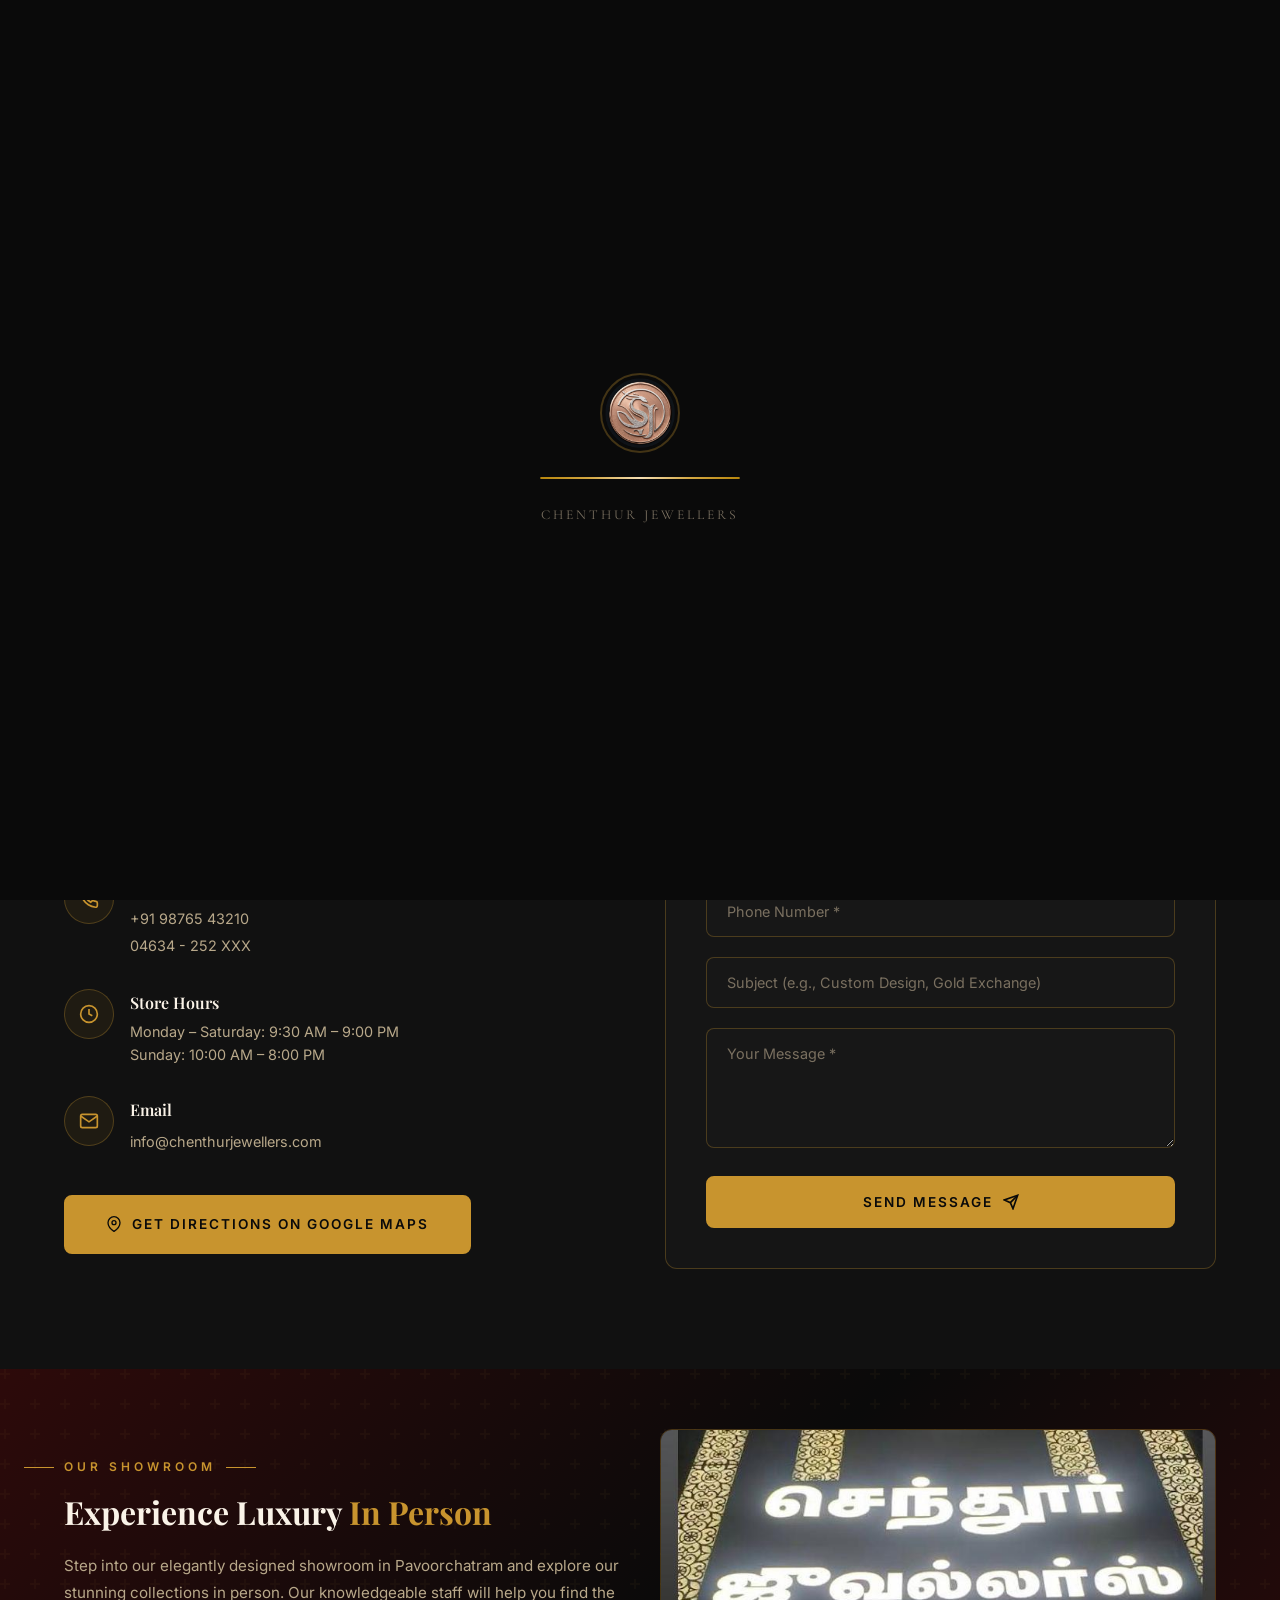
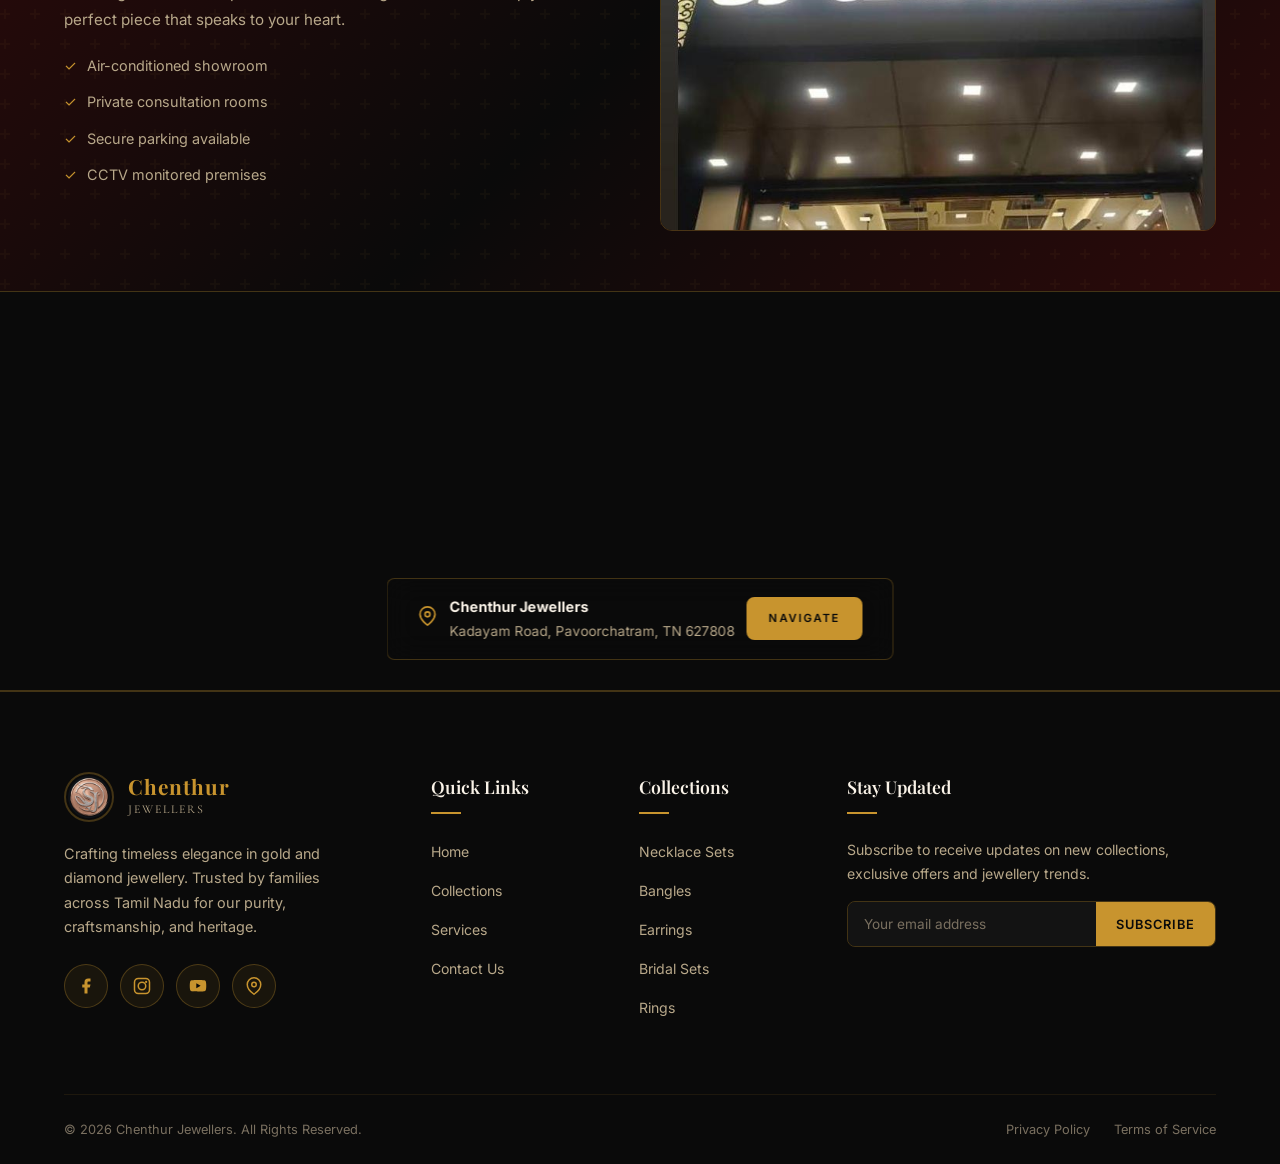
<file: contact.html>
<!DOCTYPE html>
<html lang="en">
<head>
  <meta charset="UTF-8">
  <meta name="viewport" content="width=device-width, initial-scale=1.0">
  <meta name="description" content="Contact Chenthur Jewellers at Kadayam Road, Pavoorchatram, Tamil Nadu 627808. Visit our store, call us, or find us on Google Maps.">
  <title>Contact Us | Chenthur Jewellers</title>
  <link rel="icon" type="image/png" href="images/logo.png">
  <link rel="stylesheet" href="css/style.css">
</head>
<body>

  <!-- ========== LOADING SCREEN ========== -->
  <div class="loader" id="loader">
    <img src="images/logo.png" alt="Chenthur Jewellers" class="loader-logo">
    <div class="loader-bar"><div class="loader-bar-fill"></div></div>
    <p class="loader-text">Chenthur Jewellers</p>
  </div>

  <!-- ========== HEADER ========== -->
  <header class="header" id="header">
    <div class="container">
      <a href="index.html" class="header-logo">
        <img src="images/logo.png" alt="Chenthur Jewellers Logo">
        <div class="header-logo-text">
          <span class="brand-name">Chenthur</span>
          <span class="brand-tagline">Jewellers</span>
        </div>
      </a>
      
      <nav class="nav-menu" id="navMenu">
        <a href="index.html" class="nav-link">Home</a>
        <a href="models.html" class="nav-link">Collections</a>
        <a href="services.html" class="nav-link">Services</a>
        <a href="contact.html" class="nav-link active">Contact</a>
        <a href="contact.html" class="btn btn-primary btn-sm nav-cta">Visit Store</a>
      </nav>
      
      <button class="menu-toggle" id="menuToggle" aria-label="Toggle menu">
        <span></span>
        <span></span>
        <span></span>
      </button>
    </div>
  </header>

  <!-- ========== PAGE HERO ========== -->
  <section class="page-hero">
    <div class="container">
      <div class="breadcrumb">
        <a href="index.html">Home</a>
        <span class="separator">◆</span>
        <span>Contact</span>
      </div>
      <span class="section-label">Get in Touch</span>
      <h1 class="section-title">Contact <span class="text-gold">Us</span></h1>
      <div class="gold-divider"></div>
      <p class="section-subtitle" style="margin: 0 auto;">Visit our showroom or reach out to us. We'd love to help you find the perfect piece for your special moment.</p>
    </div>
  </section>

  <!-- ========== CONTACT SECTION ========== -->
  <section class="contact" style="padding-top: 80px;">
    <div class="container">
      <div class="contact-grid">
        <!-- Contact Information -->
        <div class="contact-info reveal">
          <div>
            <span class="section-label" style="margin-bottom: 8px;">Contact Details</span>
            <h2 class="section-title" style="font-size: 1.8rem; margin-bottom: 8px;">Visit Our <span class="text-gold">Showroom</span></h2>
            <p class="section-subtitle" style="font-size: 1rem; margin-bottom: 30px;">Experience our exquisite collection in person. Our expert staff is here to guide you.</p>
          </div>
          
          <div class="contact-item">
            <div class="contact-item-icon">
              <svg width="20" height="20" viewBox="0 0 24 24" fill="none" stroke="currentColor" stroke-width="2"><path d="M21 10c0 7-9 13-9 13s-9-6-9-13a9 9 0 0118 0z"/><circle cx="12" cy="10" r="3"/></svg>
            </div>
            <div class="contact-item-text">
              <h4>Store Address</h4>
              <p>Chenthur Jewellers<br>Kadayam Road, Pavoorchatram<br>Tamil Nadu 627808</p>
            </div>
          </div>
          
          <div class="contact-item">
            <div class="contact-item-icon">
              <svg width="20" height="20" viewBox="0 0 24 24" fill="none" stroke="currentColor" stroke-width="2"><path d="M22 16.92v3a2 2 0 01-2.18 2 19.79 19.79 0 01-8.63-3.07 19.5 19.5 0 01-6-6 19.79 19.79 0 01-3.07-8.67A2 2 0 014.11 2h3a2 2 0 012 1.72c.127.96.361 1.903.7 2.81a2 2 0 01-.45 2.11L8.09 9.91a16 16 0 006 6l1.27-1.27a2 2 0 012.11-.45c.907.339 1.85.573 2.81.7A2 2 0 0122 16.92z"/></svg>
            </div>
            <div class="contact-item-text">
              <h4>Phone Number</h4>
              <a href="tel:+919876543210">+91 98765 43210</a><br>
              <a href="tel:+914634252XXX">04634 - 252 XXX</a>
            </div>
          </div>
          
          <div class="contact-item">
            <div class="contact-item-icon">
              <svg width="20" height="20" viewBox="0 0 24 24" fill="none" stroke="currentColor" stroke-width="2"><circle cx="12" cy="12" r="10"/><polyline points="12,6 12,12 16,14"/></svg>
            </div>
            <div class="contact-item-text">
              <h4>Store Hours</h4>
              <p>Monday – Saturday: 9:30 AM – 9:00 PM<br>Sunday: 10:00 AM – 8:00 PM</p>
            </div>
          </div>
          
          <div class="contact-item">
            <div class="contact-item-icon">
              <svg width="20" height="20" viewBox="0 0 24 24" fill="none" stroke="currentColor" stroke-width="2"><path d="M4 4h16c1.1 0 2 .9 2 2v12c0 1.1-.9 2-2 2H4c-1.1 0-2-.9-2-2V6c0-1.1.9-2 2-2z"/><polyline points="22,6 12,13 2,6"/></svg>
            </div>
            <div class="contact-item-text">
              <h4>Email</h4>
              <a href="mailto:info@chenthurjewellers.com">info@chenthurjewellers.com</a>
            </div>
          </div>
          
          <a href="https://maps.app.goo.gl/eAmDEsnd3rjT5HMcA?g_st=aw" target="_blank" class="btn btn-primary" style="align-self: flex-start; margin-top: 10px;">
            <svg width="16" height="16" viewBox="0 0 24 24" fill="none" stroke="currentColor" stroke-width="2"><path d="M21 10c0 7-9 13-9 13s-9-6-9-13a9 9 0 0118 0z"/><circle cx="12" cy="10" r="3"/></svg>
            Get Directions on Google Maps
          </a>
        </div>
        
        <!-- Contact Form -->
        <div class="reveal reveal-delay-2">
          <div class="glass-card" style="padding: 40px;">
            <h3 style="font-family: var(--font-display); font-size: 1.4rem; color: var(--text-primary); margin-bottom: 8px;">Send Us a Message</h3>
            <p style="font-size: 0.88rem; color: var(--text-secondary); margin-bottom: 30px;">Have a question about our collections or services? We'll get back to you within 24 hours.</p>
            
            <form class="contact-form" id="contactForm">
              <div class="form-row">
                <div class="form-group">
                  <input type="text" id="firstName" name="firstName" placeholder="First Name *" required>
                </div>
                <div class="form-group">
                  <input type="text" id="lastName" name="lastName" placeholder="Last Name">
                </div>
              </div>
              
              <div class="form-group">
                <input type="email" id="email" name="email" placeholder="Email Address *" required>
              </div>
              
              <div class="form-group">
                <input type="tel" id="phone" name="phone" placeholder="Phone Number *" required>
              </div>
              
              <div class="form-group">
                <input type="text" id="subject" name="subject" placeholder="Subject (e.g., Custom Design, Gold Exchange)">
              </div>
              
              <div class="form-group">
                <textarea id="message" name="message" placeholder="Your Message *" rows="5" required></textarea>
              </div>
              
              <button type="submit" class="btn btn-primary" style="width: 100%; justify-content: center;">
                Send Message
                <svg width="16" height="16" viewBox="0 0 24 24" fill="none" stroke="currentColor" stroke-width="2.5"><path d="M22 2L11 13"/><path d="M22 2l-7 20-4-9-9-4 20-7z"/></svg>
              </button>
            </form>
          </div>
        </div>
      </div>
    </div>
  </section>

  <!-- ========== STORE IMAGE SECTION ========== -->
  <section class="showcase-banner" style="padding: 60px 0;">
    <div class="container">
      <div class="store-image-grid reveal">
        <div>
          <span class="section-label">Our Showroom</span>
          <h2 class="section-title" style="font-size: 2rem;">Experience Luxury <span class="text-gold">In Person</span></h2>
          <p style="font-size: 0.95rem; color: var(--text-secondary); line-height: 1.8; margin: 20px 0;">
            Step into our elegantly designed showroom in Pavoorchatram and explore our stunning collections in person. 
            Our knowledgeable staff will help you find the perfect piece that speaks to your heart.
          </p>
          <ul style="list-style: none; padding: 0; margin: 20px 0;">
            <li style="display: flex; align-items: center; gap: 10px; margin-bottom: 12px; font-size: 0.9rem; color: var(--text-secondary);">
              <span style="color: var(--gold-primary);">✓</span> Air-conditioned showroom
            </li>
            <li style="display: flex; align-items: center; gap: 10px; margin-bottom: 12px; font-size: 0.9rem; color: var(--text-secondary);">
              <span style="color: var(--gold-primary);">✓</span> Private consultation rooms
            </li>
            <li style="display: flex; align-items: center; gap: 10px; margin-bottom: 12px; font-size: 0.9rem; color: var(--text-secondary);">
              <span style="color: var(--gold-primary);">✓</span> Secure parking available
            </li>
            <li style="display: flex; align-items: center; gap: 10px; margin-bottom: 12px; font-size: 0.9rem; color: var(--text-secondary);">
              <span style="color: var(--gold-primary);">✓</span> CCTV monitored premises
            </li>
          </ul>
        </div>
        <div style="border-radius: var(--radius-md); overflow: hidden; border: 1px solid var(--border-gold);">
          <img src="images/store-front.png" alt="Chenthur Jewellers Showroom" style="width: 100%; height: 400px; object-fit: cover;">
        </div>
      </div>
    </div>
  </section>

  <!-- ========== GOOGLE MAP ========== -->
  <section class="map-section">
    <div class="container" style="padding: 0; max-width: 100%;">
      <div class="map-container">
        <iframe 
          src="https://www.google.com/maps/embed?pb=!1m18!1m12!1m3!1d3943.5!2d77.434!3d9.058!2m3!1f0!2f0!3f0!3m2!1i1024!2i768!4f13.1!3m3!1m2!1s0x0%3A0x0!2zOcKwMDMnMjkuNiJOIDc3wrAyNicwMi40IkU!5e0!3m2!1sen!2sin!4v1234567890"
          width="100%" 
          height="100%" 
          style="border:0;" 
          allowfullscreen="" 
          loading="lazy" 
          referrerpolicy="no-referrer-when-downgrade"
          title="Chenthur Jewellers Location on Google Maps">
        </iframe>
        
        <div class="map-overlay">
          <div class="map-overlay-icon">
            <svg width="20" height="20" viewBox="0 0 24 24" fill="none" stroke="currentColor" stroke-width="2"><path d="M21 10c0 7-9 13-9 13s-9-6-9-13a9 9 0 0118 0z"/><circle cx="12" cy="10" r="3"/></svg>
          </div>
          <div class="map-overlay-text">
            <strong>Chenthur Jewellers</strong>
            Kadayam Road, Pavoorchatram, TN 627808
          </div>
          <a href="https://maps.app.goo.gl/eAmDEsnd3rjT5HMcA?g_st=aw" target="_blank" class="btn btn-primary" style="padding: 10px 20px; font-size: 0.7rem;">
            Navigate
          </a>
        </div>
      </div>
    </div>
  </section>

  <!-- ========== FOOTER ========== -->
  <footer class="footer" id="footer">
    <div class="container">
      <div class="footer-grid">
        <div class="footer-brand">
          <a href="index.html" class="header-logo">
            <img src="images/logo.png" alt="Chenthur Jewellers Logo">
            <div class="header-logo-text">
              <span class="brand-name">Chenthur</span>
              <span class="brand-tagline">Jewellers</span>
            </div>
          </a>
          <p>Crafting timeless elegance in gold and diamond jewellery. Trusted by families across Tamil Nadu for our purity, craftsmanship, and heritage.</p>
          <div class="footer-social">
            <a href="#" aria-label="Facebook">
              <svg width="18" height="18" viewBox="0 0 24 24" fill="currentColor"><path d="M18 2h-3a5 5 0 00-5 5v3H7v4h3v8h4v-8h3l1-4h-4V7a1 1 0 011-1h3z"/></svg>
            </a>
            <a href="#" aria-label="Instagram">
              <svg width="18" height="18" viewBox="0 0 24 24" fill="none" stroke="currentColor" stroke-width="2"><rect x="2" y="2" width="20" height="20" rx="5"/><circle cx="12" cy="12" r="5"/><circle cx="17.5" cy="6.5" r="1.5" fill="currentColor" stroke="none"/></svg>
            </a>
            <a href="#" aria-label="YouTube">
              <svg width="18" height="18" viewBox="0 0 24 24" fill="currentColor"><path d="M22.54 6.42a2.78 2.78 0 00-1.94-2C18.88 4 12 4 12 4s-6.88 0-8.6.46a2.78 2.78 0 00-1.94 2A29 29 0 001 11.75a29 29 0 00.46 5.33A2.78 2.78 0 003.4 19.1c1.72.46 8.6.46 8.6.46s6.88 0 8.6-.46a2.78 2.78 0 001.94-2 29 29 0 00.46-5.25 29 29 0 00-.46-5.43z"/><polygon points="9.75,15.02 15.5,11.75 9.75,8.48" fill="#0A0A0A"/></svg>
            </a>
            <a href="https://maps.app.goo.gl/eAmDEsnd3rjT5HMcA?g_st=aw" target="_blank" aria-label="Google Maps">
              <svg width="18" height="18" viewBox="0 0 24 24" fill="none" stroke="currentColor" stroke-width="2"><path d="M21 10c0 7-9 13-9 13s-9-6-9-13a9 9 0 0118 0z"/><circle cx="12" cy="10" r="3"/></svg>
            </a>
          </div>
        </div>
        
        <div class="footer-column">
          <h4>Quick Links</h4>
          <ul>
            <li><a href="index.html">Home</a></li>
            <li><a href="models.html">Collections</a></li>
            <li><a href="services.html">Services</a></li>
            <li><a href="contact.html">Contact Us</a></li>
          </ul>
        </div>
        
        <div class="footer-column">
          <h4>Collections</h4>
          <ul>
            <li><a href="models.html">Necklace Sets</a></li>
            <li><a href="models.html">Bangles</a></li>
            <li><a href="models.html">Earrings</a></li>
            <li><a href="models.html">Bridal Sets</a></li>
            <li><a href="models.html">Rings</a></li>
          </ul>
        </div>
        
        <div class="footer-column footer-newsletter">
          <h4>Stay Updated</h4>
          <p>Subscribe to receive updates on new collections, exclusive offers and jewellery trends.</p>
          <form class="footer-newsletter-form" onsubmit="event.preventDefault(); this.querySelector('button').textContent='Subscribed!'; setTimeout(() => this.querySelector('button').textContent='Subscribe', 2000);">
            <input type="email" placeholder="Your email address" required>
            <button type="submit">Subscribe</button>
          </form>
        </div>
      </div>
      
      <div class="footer-bottom">
        <p>&copy; 2026 Chenthur Jewellers. All Rights Reserved.</p>
        <div class="footer-bottom-links">
          <a href="#">Privacy Policy</a>
          <a href="#">Terms of Service</a>
        </div>
      </div>
    </div>
  </footer>

  <!-- ========== WHATSAPP FLOAT ========== -->
  <a href="https://wa.me/919876543210?text=Hi%20Chenthur%20Jewellers!%20I%20would%20like%20to%20visit%20your%20store." class="whatsapp-float" target="_blank" aria-label="Chat on WhatsApp">
    <svg viewBox="0 0 24 24"><path d="M17.472 14.382c-.297-.149-1.758-.867-2.03-.967-.273-.099-.471-.148-.67.15-.197.297-.767.966-.94 1.164-.173.199-.347.223-.644.075-.297-.15-1.255-.463-2.39-1.475-.883-.788-1.48-1.761-1.653-2.059-.173-.297-.018-.458.13-.606.134-.133.298-.347.446-.52.149-.174.198-.298.298-.497.099-.198.05-.371-.025-.52-.075-.149-.669-1.612-.916-2.207-.242-.579-.487-.5-.669-.51-.173-.008-.371-.01-.57-.01-.198 0-.52.074-.792.372-.272.297-1.04 1.016-1.04 2.479 0 1.462 1.065 2.875 1.213 3.074.149.198 2.096 3.2 5.077 4.487.709.306 1.262.489 1.694.625.712.227 1.36.195 1.871.118.571-.085 1.758-.719 2.006-1.413.248-.694.248-1.289.173-1.413-.074-.124-.272-.198-.57-.347m-5.421 7.403h-.004a9.87 9.87 0 01-5.031-1.378l-.361-.214-3.741.982.998-3.648-.235-.374a9.86 9.86 0 01-1.51-5.26c.001-5.45 4.436-9.884 9.888-9.884 2.64 0 5.122 1.03 6.988 2.898a9.825 9.825 0 012.893 6.994c-.003 5.45-4.437 9.884-9.885 9.884m8.413-18.297A11.815 11.815 0 0012.05 0C5.495 0 .16 5.335.157 11.892c0 2.096.547 4.142 1.588 5.945L.057 24l6.305-1.654a11.882 11.882 0 005.683 1.448h.005c6.554 0 11.89-5.335 11.893-11.893a11.821 11.821 0 00-3.48-8.413z"/></svg>
  </a>

  <!-- ========== BACK TO TOP ========== -->
  <a href="#" class="back-to-top" aria-label="Back to top">
    <svg width="20" height="20" viewBox="0 0 24 24" fill="none" stroke="currentColor" stroke-width="2.5"><path d="M18 15l-6-6-6 6"/></svg>
  </a>

  <script src="js/main.js"></script>
</body>
</html>
</file>
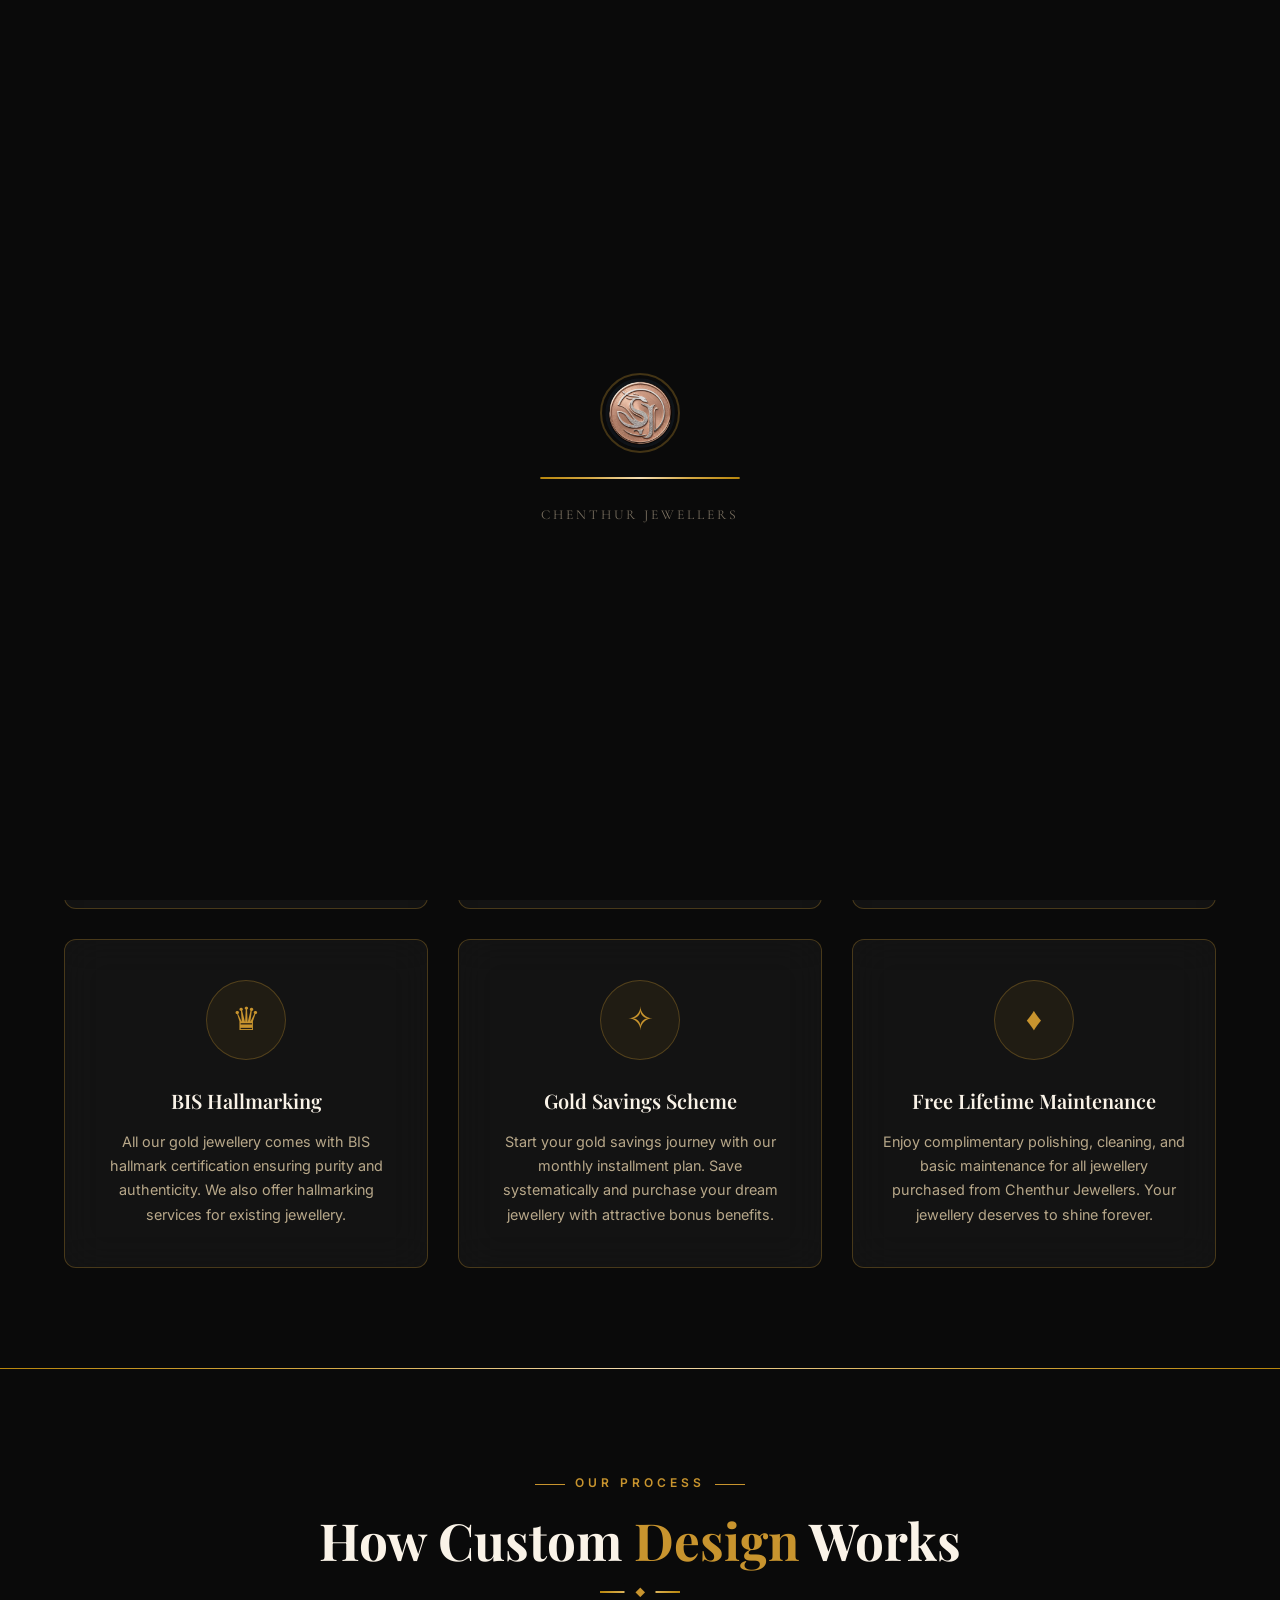
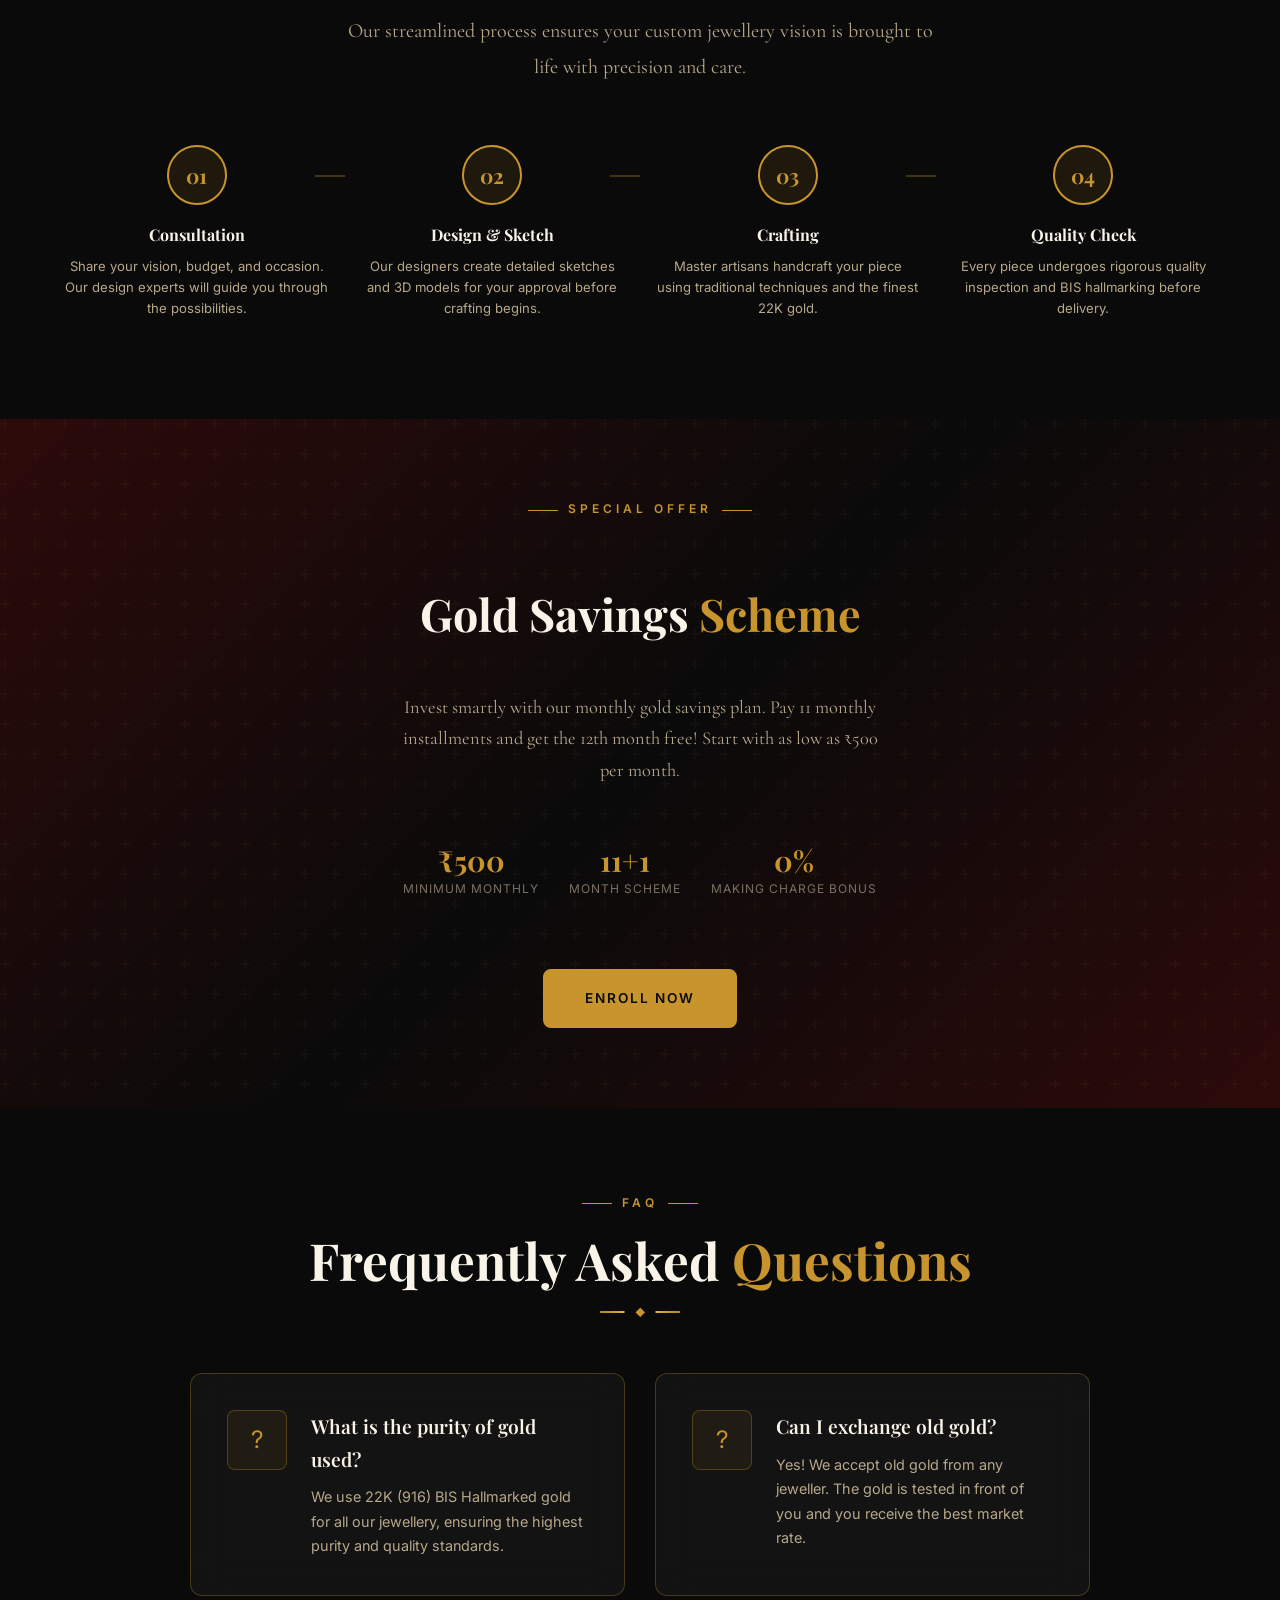
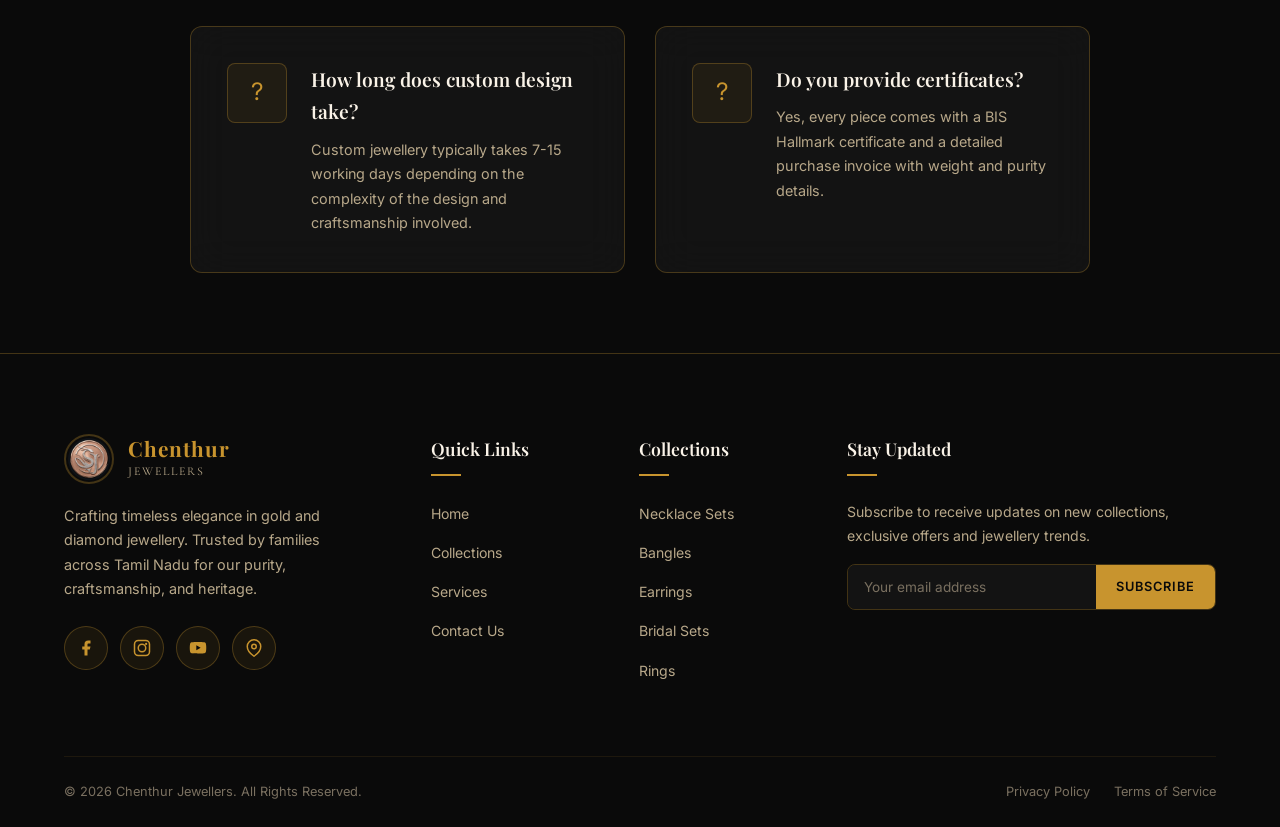
<file: services.html>
<!DOCTYPE html>
<html lang="en">
<head>
  <meta charset="UTF-8">
  <meta name="viewport" content="width=device-width, initial-scale=1.0">
  <meta name="description" content="Chenthur Jewellers offers expert jewellery services including custom designs, gold exchange, repair, hallmarking, and more in Pavoorchatram.">
  <title>Our Services | Chenthur Jewellers</title>
  <link rel="icon" type="image/png" href="images/logo.png">
  <link rel="stylesheet" href="css/style.css">
</head>
<body>

  <!-- ========== LOADING SCREEN ========== -->
  <div class="loader" id="loader">
    <img src="images/logo.png" alt="Chenthur Jewellers" class="loader-logo">
    <div class="loader-bar"><div class="loader-bar-fill"></div></div>
    <p class="loader-text">Chenthur Jewellers</p>
  </div>

  <!-- ========== HEADER ========== -->
  <header class="header" id="header">
    <div class="container">
      <a href="index.html" class="header-logo">
        <img src="images/logo.png" alt="Chenthur Jewellers Logo">
        <div class="header-logo-text">
          <span class="brand-name">Chenthur</span>
          <span class="brand-tagline">Jewellers</span>
        </div>
      </a>
      
      <nav class="nav-menu" id="navMenu">
        <a href="index.html" class="nav-link">Home</a>
        <a href="models.html" class="nav-link">Collections</a>
        <a href="services.html" class="nav-link active">Services</a>
        <a href="contact.html" class="nav-link">Contact</a>
        <a href="contact.html" class="btn btn-primary btn-sm nav-cta">Visit Store</a>
      </nav>
      
      <button class="menu-toggle" id="menuToggle" aria-label="Toggle menu">
        <span></span>
        <span></span>
        <span></span>
      </button>
    </div>
  </header>

  <!-- ========== PAGE HERO ========== -->
  <section class="page-hero">
    <div class="container">
      <div class="breadcrumb">
        <a href="index.html">Home</a>
        <span class="separator">◆</span>
        <span>Services</span>
      </div>
      <span class="section-label">What We Offer</span>
      <h1 class="section-title">Our <span class="text-gold">Services</span></h1>
      <div class="gold-divider"></div>
      <p class="section-subtitle" style="margin: 0 auto;">From custom designs to lifetime maintenance, we offer a complete range of jewellery services to ensure your precious pieces always shine bright.</p>
    </div>
  </section>

  <!-- ========== SERVICES GRID ========== -->
  <section class="collections" style="padding-top: 80px;">
    <div class="container">
      <div class="services-page-grid">
        <div class="service-page-card glass-card reveal reveal-delay-1">
          <div class="service-page-card-icon">✦</div>
          <h3>Custom Jewellery Design</h3>
          <p>Bring your dream jewellery to life. Our master artisans create bespoke pieces tailored to your style, budget, and occasion — from bridal sets to anniversary gifts.</p>
        </div>
        
        <div class="service-page-card glass-card reveal reveal-delay-2">
          <div class="service-page-card-icon">⟡</div>
          <h3>Gold Exchange &amp; Buyback</h3>
          <p>Upgrade your collection with our hassle-free old gold exchange program. We offer the best rates in the region with transparent weight verification and pricing.</p>
        </div>
        
        <div class="service-page-card glass-card reveal reveal-delay-3">
          <div class="service-page-card-icon">◆</div>
          <h3>Jewellery Repair &amp; Restoration</h3>
          <p>Expert repair services for all types of jewellery. From resizing rings to restoring antique pieces, our craftsmen handle every piece with utmost care.</p>
        </div>
        
        <div class="service-page-card glass-card reveal reveal-delay-1">
          <div class="service-page-card-icon">♛</div>
          <h3>BIS Hallmarking</h3>
          <p>All our gold jewellery comes with BIS hallmark certification ensuring purity and authenticity. We also offer hallmarking services for existing jewellery.</p>
        </div>
        
        <div class="service-page-card glass-card reveal reveal-delay-2">
          <div class="service-page-card-icon">✧</div>
          <h3>Gold Savings Scheme</h3>
          <p>Start your gold savings journey with our monthly installment plan. Save systematically and purchase your dream jewellery with attractive bonus benefits.</p>
        </div>
        
        <div class="service-page-card glass-card reveal reveal-delay-3">
          <div class="service-page-card-icon">♦</div>
          <h3>Free Lifetime Maintenance</h3>
          <p>Enjoy complimentary polishing, cleaning, and basic maintenance for all jewellery purchased from Chenthur Jewellers. Your jewellery deserves to shine forever.</p>
        </div>
      </div>
    </div>
  </section>

  <!-- ========== HOW IT WORKS ========== -->
  <section class="features" style="background: var(--bg-primary);">
    <div class="container">
      <div class="section-header reveal">
        <span class="section-label">Our Process</span>
        <h2 class="section-title">How Custom <span class="text-gold">Design</span> Works</h2>
        <div class="gold-divider"></div>
        <p class="section-subtitle">Our streamlined process ensures your custom jewellery vision is brought to life with precision and care.</p>
      </div>
      
      <div class="process-steps">
        <div class="process-step reveal reveal-delay-1">
          <div class="process-step-number">01</div>
          <h4>Consultation</h4>
          <p>Share your vision, budget, and occasion. Our design experts will guide you through the possibilities.</p>
        </div>
        
        <div class="process-step reveal reveal-delay-2">
          <div class="process-step-number">02</div>
          <h4>Design &amp; Sketch</h4>
          <p>Our designers create detailed sketches and 3D models for your approval before crafting begins.</p>
        </div>
        
        <div class="process-step reveal reveal-delay-3">
          <div class="process-step-number">03</div>
          <h4>Crafting</h4>
          <p>Master artisans handcraft your piece using traditional techniques and the finest 22K gold.</p>
        </div>
        
        <div class="process-step reveal reveal-delay-4">
          <div class="process-step-number">04</div>
          <h4>Quality Check</h4>
          <p>Every piece undergoes rigorous quality inspection and BIS hallmarking before delivery.</p>
        </div>
      </div>
    </div>
  </section>

  <!-- ========== GOLD SAVINGS SCHEME ========== -->
  <section class="showcase-banner">
    <div class="container">
      <div class="showcase-content reveal">
        <span class="section-label">Special Offer</span>
        <h2 class="showcase-title">Gold Savings <span class="text-gold">Scheme</span></h2>
        <p class="showcase-text">Invest smartly with our monthly gold savings plan. Pay 11 monthly installments and get the 12th month free! Start with as low as ₹500 per month.</p>
        <div style="display: flex; gap: 30px; justify-content: center; flex-wrap: wrap; margin-top: 20px;">
          <div class="hero-stat">
            <div class="hero-stat-number" style="font-size: 1.8rem;">₹500</div>
            <div class="hero-stat-label">Minimum Monthly</div>
          </div>
          <div class="hero-stat">
            <div class="hero-stat-number" style="font-size: 1.8rem;">11+1</div>
            <div class="hero-stat-label">Month Scheme</div>
          </div>
          <div class="hero-stat">
            <div class="hero-stat-number" style="font-size: 1.8rem;">0%</div>
            <div class="hero-stat-label">Making Charge Bonus</div>
          </div>
        </div>
        <div style="margin-top: 30px;">
          <a href="contact.html" class="btn btn-primary">Enroll Now</a>
        </div>
      </div>
    </div>
  </section>

  <!-- ========== FAQ SECTION ========== -->
  <section class="collections" style="padding: 80px 0;">
    <div class="container">
      <div class="section-header reveal">
        <span class="section-label">FAQ</span>
        <h2 class="section-title">Frequently Asked <span class="text-gold">Questions</span></h2>
        <div class="gold-divider"></div>
      </div>
      
      <div class="services-grid" style="max-width: 900px; margin: 0 auto;">
        <div class="service-card glass-card reveal reveal-delay-1">
          <div class="service-card-icon">?</div>
          <div class="service-card-content">
            <h3>What is the purity of gold used?</h3>
            <p>We use 22K (916) BIS Hallmarked gold for all our jewellery, ensuring the highest purity and quality standards.</p>
          </div>
        </div>
        
        <div class="service-card glass-card reveal reveal-delay-2">
          <div class="service-card-icon">?</div>
          <div class="service-card-content">
            <h3>Can I exchange old gold?</h3>
            <p>Yes! We accept old gold from any jeweller. The gold is tested in front of you and you receive the best market rate.</p>
          </div>
        </div>
        
        <div class="service-card glass-card reveal reveal-delay-3">
          <div class="service-card-icon">?</div>
          <div class="service-card-content">
            <h3>How long does custom design take?</h3>
            <p>Custom jewellery typically takes 7-15 working days depending on the complexity of the design and craftsmanship involved.</p>
          </div>
        </div>
        
        <div class="service-card glass-card reveal reveal-delay-4">
          <div class="service-card-icon">?</div>
          <div class="service-card-content">
            <h3>Do you provide certificates?</h3>
            <p>Yes, every piece comes with a BIS Hallmark certificate and a detailed purchase invoice with weight and purity details.</p>
          </div>
        </div>
      </div>
    </div>
  </section>

  <!-- ========== FOOTER ========== -->
  <footer class="footer" id="footer">
    <div class="container">
      <div class="footer-grid">
        <div class="footer-brand">
          <a href="index.html" class="header-logo">
            <img src="images/logo.png" alt="Chenthur Jewellers Logo">
            <div class="header-logo-text">
              <span class="brand-name">Chenthur</span>
              <span class="brand-tagline">Jewellers</span>
            </div>
          </a>
          <p>Crafting timeless elegance in gold and diamond jewellery. Trusted by families across Tamil Nadu for our purity, craftsmanship, and heritage.</p>
          <div class="footer-social">
            <a href="#" aria-label="Facebook">
              <svg width="18" height="18" viewBox="0 0 24 24" fill="currentColor"><path d="M18 2h-3a5 5 0 00-5 5v3H7v4h3v8h4v-8h3l1-4h-4V7a1 1 0 011-1h3z"/></svg>
            </a>
            <a href="#" aria-label="Instagram">
              <svg width="18" height="18" viewBox="0 0 24 24" fill="none" stroke="currentColor" stroke-width="2"><rect x="2" y="2" width="20" height="20" rx="5"/><circle cx="12" cy="12" r="5"/><circle cx="17.5" cy="6.5" r="1.5" fill="currentColor" stroke="none"/></svg>
            </a>
            <a href="#" aria-label="YouTube">
              <svg width="18" height="18" viewBox="0 0 24 24" fill="currentColor"><path d="M22.54 6.42a2.78 2.78 0 00-1.94-2C18.88 4 12 4 12 4s-6.88 0-8.6.46a2.78 2.78 0 00-1.94 2A29 29 0 001 11.75a29 29 0 00.46 5.33A2.78 2.78 0 003.4 19.1c1.72.46 8.6.46 8.6.46s6.88 0 8.6-.46a2.78 2.78 0 001.94-2 29 29 0 00.46-5.25 29 29 0 00-.46-5.43z"/><polygon points="9.75,15.02 15.5,11.75 9.75,8.48" fill="#0A0A0A"/></svg>
            </a>
            <a href="https://maps.app.goo.gl/eAmDEsnd3rjT5HMcA?g_st=aw" target="_blank" aria-label="Google Maps">
              <svg width="18" height="18" viewBox="0 0 24 24" fill="none" stroke="currentColor" stroke-width="2"><path d="M21 10c0 7-9 13-9 13s-9-6-9-13a9 9 0 0118 0z"/><circle cx="12" cy="10" r="3"/></svg>
            </a>
          </div>
        </div>
        
        <div class="footer-column">
          <h4>Quick Links</h4>
          <ul>
            <li><a href="index.html">Home</a></li>
            <li><a href="models.html">Collections</a></li>
            <li><a href="services.html">Services</a></li>
            <li><a href="contact.html">Contact Us</a></li>
          </ul>
        </div>
        
        <div class="footer-column">
          <h4>Collections</h4>
          <ul>
            <li><a href="models.html">Necklace Sets</a></li>
            <li><a href="models.html">Bangles</a></li>
            <li><a href="models.html">Earrings</a></li>
            <li><a href="models.html">Bridal Sets</a></li>
            <li><a href="models.html">Rings</a></li>
          </ul>
        </div>
        
        <div class="footer-column footer-newsletter">
          <h4>Stay Updated</h4>
          <p>Subscribe to receive updates on new collections, exclusive offers and jewellery trends.</p>
          <form class="footer-newsletter-form" onsubmit="event.preventDefault(); this.querySelector('button').textContent='Subscribed!'; setTimeout(() => this.querySelector('button').textContent='Subscribe', 2000);">
            <input type="email" placeholder="Your email address" required>
            <button type="submit">Subscribe</button>
          </form>
        </div>
      </div>
      
      <div class="footer-bottom">
        <p>&copy; 2026 Chenthur Jewellers. All Rights Reserved.</p>
        <div class="footer-bottom-links">
          <a href="#">Privacy Policy</a>
          <a href="#">Terms of Service</a>
        </div>
      </div>
    </div>
  </footer>

  <!-- ========== WHATSAPP FLOAT ========== -->
  <a href="https://wa.me/919876543210?text=Hi%20Chenthur%20Jewellers!%20I%20would%20like%20to%20know%20more%20about%20your%20services." class="whatsapp-float" target="_blank" aria-label="Chat on WhatsApp">
    <svg viewBox="0 0 24 24"><path d="M17.472 14.382c-.297-.149-1.758-.867-2.03-.967-.273-.099-.471-.148-.67.15-.197.297-.767.966-.94 1.164-.173.199-.347.223-.644.075-.297-.15-1.255-.463-2.39-1.475-.883-.788-1.48-1.761-1.653-2.059-.173-.297-.018-.458.13-.606.134-.133.298-.347.446-.52.149-.174.198-.298.298-.497.099-.198.05-.371-.025-.52-.075-.149-.669-1.612-.916-2.207-.242-.579-.487-.5-.669-.51-.173-.008-.371-.01-.57-.01-.198 0-.52.074-.792.372-.272.297-1.04 1.016-1.04 2.479 0 1.462 1.065 2.875 1.213 3.074.149.198 2.096 3.2 5.077 4.487.709.306 1.262.489 1.694.625.712.227 1.36.195 1.871.118.571-.085 1.758-.719 2.006-1.413.248-.694.248-1.289.173-1.413-.074-.124-.272-.198-.57-.347m-5.421 7.403h-.004a9.87 9.87 0 01-5.031-1.378l-.361-.214-3.741.982.998-3.648-.235-.374a9.86 9.86 0 01-1.51-5.26c.001-5.45 4.436-9.884 9.888-9.884 2.64 0 5.122 1.03 6.988 2.898a9.825 9.825 0 012.893 6.994c-.003 5.45-4.437 9.884-9.885 9.884m8.413-18.297A11.815 11.815 0 0012.05 0C5.495 0 .16 5.335.157 11.892c0 2.096.547 4.142 1.588 5.945L.057 24l6.305-1.654a11.882 11.882 0 005.683 1.448h.005c6.554 0 11.89-5.335 11.893-11.893a11.821 11.821 0 00-3.48-8.413z"/></svg>
  </a>

  <!-- ========== BACK TO TOP ========== -->
  <a href="#" class="back-to-top" aria-label="Back to top">
    <svg width="20" height="20" viewBox="0 0 24 24" fill="none" stroke="currentColor" stroke-width="2.5"><path d="M18 15l-6-6-6 6"/></svg>
  </a>

  <script src="js/main.js"></script>
</body>
</html>
</file>
<file: css/style.css>
/* =====================================================
   CHENTHUR JEWELLERS - Premium Design System
   =====================================================
   Color Palette:
   - Primary Gold: #C8942E / #D4A843
   - Deep Gold: #B8860B
   - Light Gold: #F5DEB3
   - Champagne: #F5E6C8
   - Dark BG: #0A0A0A / #111111
   - Card BG: #1A1A1A
   - Burgundy: #4A1526
   - Deep Maroon: #2D0A0A
   - Text Primary: #FAF3E8
   - Text Secondary: #B8A88A
   ===================================================== */

/* ---------- Google Fonts ---------- */
@import url('https://fonts.googleapis.com/css2?family=Playfair+Display:ital,wght@0,400;0,500;0,600;0,700;0,800;1,400;1,500;1,600&family=Cormorant+Garamond:ital,wght@0,300;0,400;0,500;0,600;0,700;1,300;1,400&family=Inter:wght@300;400;500;600;700&display=swap');

/* ---------- CSS Custom Properties ---------- */
:root {
  /* Colors */
  --gold-primary: #C8942E;
  --gold-light: #D4A843;
  --gold-deep: #B8860B;
  --gold-pale: #F5DEB3;
  --gold-champagne: #F5E6C8;
  --gold-shimmer: linear-gradient(135deg, #C8942E 0%, #F5DEB3 50%, #C8942E 100%);
  --gold-gradient: linear-gradient(135deg, #B8860B, #D4A843, #F5DEB3, #D4A843, #B8860B);
  --gold-text-gradient: linear-gradient(135deg, #F5DEB3, #D4A843, #C8942E);
  
  --bg-primary: #0A0A0A;
  --bg-secondary: #111111;
  --bg-card: #1A1A1A;
  --bg-card-hover: #222222;
  --bg-overlay: rgba(10, 10, 10, 0.85);
  
  --burgundy: #4A1526;
  --burgundy-deep: #2D0A0A;
  --burgundy-light: #6B2038;
  
  --text-primary: #FAF3E8;
  --text-secondary: #B8A88A;
  --text-muted: #7A7060;
  --text-dark: #0A0A0A;
  
  --border-gold: rgba(200, 148, 46, 0.3);
  --border-gold-hover: rgba(200, 148, 46, 0.6);
  
  --shadow-gold: 0 0 30px rgba(200, 148, 46, 0.15);
  --shadow-gold-strong: 0 0 50px rgba(200, 148, 46, 0.25);
  --shadow-card: 0 10px 40px rgba(0, 0, 0, 0.4);
  --shadow-card-hover: 0 20px 60px rgba(0, 0, 0, 0.6);
  
  /* Typography */
  --font-display: 'Playfair Display', Georgia, serif;
  --font-elegant: 'Cormorant Garamond', Georgia, serif;
  --font-body: 'Inter', -apple-system, BlinkMacSystemFont, sans-serif;
  
  /* Spacing */
  --section-padding: 100px 0;
  --container-width: 1200px;
  --container-padding: 0 24px;
  
  /* Transitions */
  --transition-smooth: all 0.4s cubic-bezier(0.25, 0.46, 0.45, 0.94);
  --transition-bounce: all 0.5s cubic-bezier(0.68, -0.55, 0.265, 1.55);
  --transition-fast: all 0.2s ease;
  
  /* Border Radius */
  --radius-sm: 8px;
  --radius-md: 12px;
  --radius-lg: 20px;
  --radius-xl: 30px;
}

/* ---------- Reset & Base ---------- */
*, *::before, *::after {
  margin: 0;
  padding: 0;
  box-sizing: border-box;
}

html {
  scroll-behavior: smooth;
  font-size: 16px;
  scrollbar-width: thin;
  scrollbar-color: var(--gold-primary) var(--bg-primary);
}

html::-webkit-scrollbar {
  width: 8px;
}

html::-webkit-scrollbar-track {
  background: var(--bg-primary);
}

html::-webkit-scrollbar-thumb {
  background: var(--gold-primary);
  border-radius: 4px;
}

body {
  font-family: var(--font-body);
  background-color: var(--bg-primary);
  color: var(--text-primary);
  line-height: 1.7;
  overflow-x: hidden;
  -webkit-font-smoothing: antialiased;
  -moz-osx-font-smoothing: grayscale;
}

a {
  text-decoration: none;
  color: inherit;
  transition: var(--transition-fast);
}

img {
  max-width: 100%;
  height: auto;
  display: block;
}

ul, ol {
  list-style: none;
}

button {
  cursor: pointer;
  border: none;
  outline: none;
  font-family: var(--font-body);
}

.container {
  max-width: var(--container-width);
  margin: 0 auto;
  padding: var(--container-padding);
}

/* ---------- Utility Classes ---------- */
.text-gold {
  color: var(--gold-primary);
}

.text-gradient {
  background: var(--gold-text-gradient);
  -webkit-background-clip: text;
  -webkit-text-fill-color: transparent;
  background-clip: text;
}

.section-label {
  font-family: var(--font-body);
  font-size: 0.75rem;
  font-weight: 600;
  letter-spacing: 4px;
  text-transform: uppercase;
  color: var(--gold-primary);
  margin-bottom: 16px;
  display: inline-block;
  position: relative;
}

.section-label::before,
.section-label::after {
  content: '';
  position: absolute;
  top: 50%;
  width: 30px;
  height: 1px;
  background: var(--gold-primary);
}

.section-label::before {
  left: -40px;
}

.section-label::after {
  right: -40px;
}

.section-title {
  font-family: var(--font-display);
  font-size: clamp(2rem, 4vw, 3.2rem);
  font-weight: 700;
  line-height: 1.2;
  margin-bottom: 20px;
  color: var(--text-primary);
}

.section-subtitle {
  font-family: var(--font-elegant);
  font-size: clamp(1.05rem, 2vw, 1.25rem);
  color: var(--text-secondary);
  max-width: 600px;
  line-height: 1.8;
  font-weight: 400;
}

.section-header {
  text-align: center;
  margin-bottom: 60px;
}

.section-header .section-subtitle {
  margin: 0 auto;
}

/* ---------- Decorative Divider ---------- */
.gold-divider {
  width: 80px;
  height: 2px;
  background: var(--gold-gradient);
  margin: 20px auto;
  position: relative;
}

.gold-divider::after {
  content: '◆';
  position: absolute;
  top: 50%;
  left: 50%;
  transform: translate(-50%, -50%);
  color: var(--gold-primary);
  font-size: 10px;
  background: var(--bg-primary);
  padding: 0 10px;
}

/* ---------- Buttons ---------- */
.btn {
  display: inline-flex;
  align-items: center;
  gap: 10px;
  padding: 16px 40px;
  font-family: var(--font-body);
  font-size: 0.85rem;
  font-weight: 600;
  letter-spacing: 2px;
  text-transform: uppercase;
  border-radius: var(--radius-sm);
  transition: var(--transition-smooth);
  position: relative;
  overflow: hidden;
}

.btn::before {
  content: '';
  position: absolute;
  top: 0;
  left: -100%;
  width: 100%;
  height: 100%;
  background: linear-gradient(90deg, transparent, rgba(255, 255, 255, 0.15), transparent);
  transition: left 0.6s ease;
}

.btn:hover::before {
  left: 100%;
}

.btn-primary {
  background: var(--gold-primary);
  color: var(--text-dark);
  border: 2px solid var(--gold-primary);
}

.btn-primary:hover {
  background: var(--gold-light);
  border-color: var(--gold-light);
  transform: translateY(-3px);
  box-shadow: 0 10px 30px rgba(200, 148, 46, 0.3);
}

.btn-outline {
  background: transparent;
  color: var(--gold-primary);
  border: 2px solid var(--gold-primary);
}

.btn-outline:hover {
  background: var(--gold-primary);
  color: var(--text-dark);
  transform: translateY(-3px);
  box-shadow: 0 10px 30px rgba(200, 148, 46, 0.3);
}

.btn-dark {
  background: var(--bg-primary);
  color: var(--gold-primary);
  border: 2px solid var(--border-gold);
}

.btn-dark:hover {
  border-color: var(--gold-primary);
  transform: translateY(-3px);
}

/* ---------- Glassmorphism Card ---------- */
.glass-card {
  background: rgba(26, 26, 26, 0.6);
  backdrop-filter: blur(20px);
  -webkit-backdrop-filter: blur(20px);
  border: 1px solid var(--border-gold);
  border-radius: var(--radius-md);
  transition: var(--transition-smooth);
}

.glass-card:hover {
  border-color: var(--border-gold-hover);
  box-shadow: var(--shadow-gold);
  transform: translateY(-5px);
}

/* =====================================================
   HEADER / NAVIGATION
   ===================================================== */
.header {
  position: fixed;
  top: 0;
  left: 0;
  width: 100%;
  z-index: 1000;
  transition: var(--transition-smooth);
  padding: 20px 0;
}

.header.scrolled {
  background: rgba(10, 10, 10, 0.95);
  backdrop-filter: blur(20px);
  -webkit-backdrop-filter: blur(20px);
  border-bottom: 1px solid var(--border-gold);
  padding: 12px 0;
  box-shadow: 0 4px 30px rgba(0, 0, 0, 0.5);
}

.header .container {
  display: flex;
  align-items: center;
  justify-content: space-between;
}

.header-logo {
  display: flex;
  align-items: center;
  gap: 14px;
}

.header-logo img {
  width: 50px;
  height: 50px;
  border-radius: 50%;
  object-fit: cover;
  border: 2px solid var(--border-gold);
  transition: var(--transition-smooth);
}

.header.scrolled .header-logo img {
  width: 40px;
  height: 40px;
}

.header-logo-text {
  display: flex;
  flex-direction: column;
}

.header-logo-text .brand-name {
  font-family: var(--font-display);
  font-size: 1.3rem;
  font-weight: 700;
  color: var(--gold-primary);
  letter-spacing: 1px;
  line-height: 1.2;
}

.header-logo-text .brand-tagline {
  font-family: var(--font-elegant);
  font-size: 0.75rem;
  color: var(--text-secondary);
  letter-spacing: 2px;
  text-transform: uppercase;
}

.nav-menu {
  display: flex;
  align-items: center;
  gap: 8px;
}

.nav-link {
  font-family: var(--font-body);
  font-size: 0.82rem;
  font-weight: 500;
  color: var(--text-secondary);
  padding: 10px 18px;
  border-radius: var(--radius-sm);
  letter-spacing: 0.5px;
  position: relative;
  transition: var(--transition-smooth);
}

.nav-link::after {
  content: '';
  position: absolute;
  bottom: 4px;
  left: 50%;
  transform: translateX(-50%);
  width: 0;
  height: 2px;
  background: var(--gold-primary);
  transition: var(--transition-smooth);
  border-radius: 2px;
}

.nav-link:hover,
.nav-link.active {
  color: var(--gold-primary);
}

.nav-link:hover::after,
.nav-link.active::after {
  width: 24px;
}

.nav-cta {
  margin-left: 12px;
}

/* Mobile Menu Toggle */
.menu-toggle {
  display: none;
  flex-direction: column;
  gap: 6px;
  background: none;
  padding: 8px;
  cursor: pointer;
  z-index: 1001;
}

.menu-toggle span {
  width: 28px;
  height: 2px;
  background: var(--gold-primary);
  transition: var(--transition-smooth);
  border-radius: 2px;
}

.menu-toggle.active span:nth-child(1) {
  transform: rotate(45deg) translate(6px, 6px);
}

.menu-toggle.active span:nth-child(2) {
  opacity: 0;
}

.menu-toggle.active span:nth-child(3) {
  transform: rotate(-45deg) translate(6px, -6px);
}

/* =====================================================
   HERO SECTION
   ===================================================== */
.hero {
  position: relative;
  min-height: 100vh;
  display: flex;
  align-items: center;
  overflow: hidden;
  background: var(--bg-primary);
}

.hero-bg {
  position: absolute;
  inset: 0;
  z-index: 1;
}

.hero-bg img {
  width: 100%;
  height: 100%;
  object-fit: cover;
  opacity: 0.3;
  filter: brightness(0.4) saturate(0.8);
}

.hero-bg::after {
  content: '';
  position: absolute;
  inset: 0;
  background: linear-gradient(
    135deg,
    rgba(10, 10, 10, 0.95) 0%,
    rgba(10, 10, 10, 0.7) 40%,
    rgba(45, 10, 10, 0.6) 70%,
    rgba(10, 10, 10, 0.8) 100%
  );
}

/* Animated gold particles */
.hero-particles {
  position: absolute;
  inset: 0;
  z-index: 2;
  overflow: hidden;
}

.hero-particle {
  position: absolute;
  width: 3px;
  height: 3px;
  background: var(--gold-primary);
  border-radius: 50%;
  opacity: 0;
  animation: floatParticle 8s infinite ease-in-out;
}

@keyframes floatParticle {
  0% { opacity: 0; transform: translateY(100vh) scale(0); }
  20% { opacity: 0.6; }
  80% { opacity: 0.3; }
  100% { opacity: 0; transform: translateY(-100px) scale(1); }
}

.hero-content {
  position: relative;
  z-index: 3;
  display: grid;
  grid-template-columns: 1fr 1fr;
  gap: 60px;
  align-items: center;
  padding-top: 100px;
}

.hero-text {
  max-width: 600px;
}

.hero-badge {
  display: inline-flex;
  align-items: center;
  gap: 8px;
  padding: 8px 20px;
  background: rgba(200, 148, 46, 0.1);
  border: 1px solid var(--border-gold);
  border-radius: var(--radius-xl);
  font-size: 0.75rem;
  font-weight: 600;
  letter-spacing: 2px;
  text-transform: uppercase;
  color: var(--gold-primary);
  margin-bottom: 30px;
  animation: fadeInUp 1s ease 0.2s both;
}

.hero-badge .badge-dot {
  width: 6px;
  height: 6px;
  background: var(--gold-primary);
  border-radius: 50%;
  animation: pulse 2s infinite;
}

@keyframes pulse {
  0%, 100% { opacity: 1; transform: scale(1); }
  50% { opacity: 0.5; transform: scale(1.5); }
}

.hero-title {
  font-family: var(--font-display);
  font-size: clamp(2.8rem, 5.5vw, 4.5rem);
  font-weight: 800;
  line-height: 1.1;
  margin-bottom: 24px;
  animation: fadeInUp 1s ease 0.4s both;
}

.hero-title .highlight {
  background: var(--gold-shimmer);
  background-size: 200% 100%;
  -webkit-background-clip: text;
  -webkit-text-fill-color: transparent;
  background-clip: text;
  animation: shimmer 3s infinite linear;
}

@keyframes shimmer {
  0% { background-position: 200% center; }
  100% { background-position: -200% center; }
}

.hero-description {
  font-family: var(--font-elegant);
  font-size: 1.2rem;
  color: var(--text-secondary);
  line-height: 1.8;
  margin-bottom: 40px;
  animation: fadeInUp 1s ease 0.6s both;
}

.hero-actions {
  display: flex;
  gap: 16px;
  flex-wrap: wrap;
  animation: fadeInUp 1s ease 0.8s both;
}

.hero-stats {
  display: flex;
  gap: 40px;
  margin-top: 50px;
  padding-top: 40px;
  border-top: 1px solid var(--border-gold);
  animation: fadeInUp 1s ease 1s both;
}

.hero-stat {
  text-align: center;
}

.hero-stat-number {
  font-family: var(--font-display);
  font-size: 2.2rem;
  font-weight: 700;
  color: var(--gold-primary);
  line-height: 1;
  margin-bottom: 4px;
}

.hero-stat-label {
  font-size: 0.75rem;
  color: var(--text-muted);
  text-transform: uppercase;
  letter-spacing: 1px;
}

.hero-image {
  position: relative;
  animation: fadeInRight 1s ease 0.6s both;
}

.hero-image-wrapper {
  position: relative;
  border-radius: var(--radius-lg);
  overflow: hidden;
  border: 2px solid var(--border-gold);
  box-shadow: var(--shadow-gold-strong);
}

.hero-image-wrapper img {
  width: 100%;
  height: 500px;
  object-fit: cover;
  transition: transform 8s ease;
}

.hero-image-wrapper:hover img {
  transform: scale(1.05);
}

.hero-image-wrapper::before {
  content: '';
  position: absolute;
  inset: 0;
  background: linear-gradient(180deg, transparent 60%, rgba(10, 10, 10, 0.6) 100%);
  z-index: 1;
}

.hero-image-badge {
  position: absolute;
  bottom: 20px;
  left: 20px;
  right: 20px;
  z-index: 2;
  display: flex;
  align-items: center;
  gap: 12px;
  padding: 16px 20px;
  background: rgba(10, 10, 10, 0.8);
  backdrop-filter: blur(10px);
  border: 1px solid var(--border-gold);
  border-radius: var(--radius-sm);
}

.hero-image-badge-icon {
  width: 40px;
  height: 40px;
  display: flex;
  align-items: center;
  justify-content: center;
  background: rgba(200, 148, 46, 0.15);
  border-radius: 50%;
  color: var(--gold-primary);
  font-size: 1.2rem;
}

.hero-image-badge-text {
  flex: 1;
}

.hero-image-badge-text strong {
  display: block;
  font-size: 0.85rem;
  color: var(--gold-primary);
}

.hero-image-badge-text span {
  font-size: 0.7rem;
  color: var(--text-muted);
}

/* Floating decorative elements */
.hero-float-element {
  position: absolute;
  border: 1px solid var(--border-gold);
  border-radius: 50%;
  opacity: 0.3;
  animation: floatSlow 6s infinite ease-in-out;
}

.hero-float-1 {
  width: 120px;
  height: 120px;
  top: 15%;
  right: 10%;
  animation-delay: 0s;
}

.hero-float-2 {
  width: 80px;
  height: 80px;
  bottom: 20%;
  left: 5%;
  animation-delay: 2s;
}

.hero-float-3 {
  width: 60px;
  height: 60px;
  top: 40%;
  left: 15%;
  animation-delay: 4s;
}

@keyframes floatSlow {
  0%, 100% { transform: translateY(0) rotate(0deg); }
  50% { transform: translateY(-20px) rotate(180deg); }
}

/* ---------- Animations ---------- */
@keyframes fadeInUp {
  from {
    opacity: 0;
    transform: translateY(30px);
  }
  to {
    opacity: 1;
    transform: translateY(0);
  }
}

@keyframes fadeInRight {
  from {
    opacity: 0;
    transform: translateX(50px);
  }
  to {
    opacity: 1;
    transform: translateX(0);
  }
}

@keyframes fadeInLeft {
  from {
    opacity: 0;
    transform: translateX(-50px);
  }
  to {
    opacity: 1;
    transform: translateX(0);
  }
}

/* Scroll-triggered animations */
.reveal {
  opacity: 0;
  transform: translateY(40px);
  transition: all 0.8s cubic-bezier(0.25, 0.46, 0.45, 0.94);
}

.reveal.visible {
  opacity: 1;
  transform: translateY(0);
}

.reveal-delay-1 { transition-delay: 0.1s; }
.reveal-delay-2 { transition-delay: 0.2s; }
.reveal-delay-3 { transition-delay: 0.3s; }
.reveal-delay-4 { transition-delay: 0.4s; }

/* =====================================================
   ABOUT / FEATURES SECTION
   ===================================================== */
.features {
  padding: var(--section-padding);
  background: var(--bg-secondary);
  position: relative;
}

.features::before {
  content: '';
  position: absolute;
  top: 0;
  left: 0;
  right: 0;
  height: 1px;
  background: var(--gold-gradient);
}

.features-grid {
  display: grid;
  grid-template-columns: repeat(3, 1fr);
  gap: 30px;
  margin-top: 20px;
}

.feature-card {
  padding: 40px 30px;
  text-align: center;
  position: relative;
  overflow: hidden;
}

.feature-card::before {
  content: '';
  position: absolute;
  top: 0;
  left: 50%;
  transform: translateX(-50%);
  width: 60px;
  height: 3px;
  background: var(--gold-gradient);
  opacity: 0;
  transition: var(--transition-smooth);
}

.feature-card:hover::before {
  opacity: 1;
}

.feature-icon {
  width: 80px;
  height: 80px;
  margin: 0 auto 24px;
  display: flex;
  align-items: center;
  justify-content: center;
  background: rgba(200, 148, 46, 0.08);
  border: 1px solid var(--border-gold);
  border-radius: 50%;
  font-size: 2rem;
  color: var(--gold-primary);
  transition: var(--transition-smooth);
}

.feature-card:hover .feature-icon {
  background: rgba(200, 148, 46, 0.15);
  box-shadow: 0 0 30px rgba(200, 148, 46, 0.2);
  transform: scale(1.1);
}

.feature-title {
  font-family: var(--font-display);
  font-size: 1.3rem;
  font-weight: 600;
  margin-bottom: 12px;
  color: var(--text-primary);
}

.feature-text {
  font-size: 0.9rem;
  color: var(--text-secondary);
  line-height: 1.7;
}

/* =====================================================
   COLLECTIONS / MODELS SECTION
   ===================================================== */
.collections {
  padding: var(--section-padding);
  background: var(--bg-primary);
  position: relative;
}

.collections-grid {
  display: grid;
  grid-template-columns: repeat(3, 1fr);
  gap: 30px;
}

.collection-card {
  position: relative;
  border-radius: var(--radius-md);
  overflow: hidden;
  border: 1px solid var(--border-gold);
  transition: var(--transition-smooth);
  cursor: pointer;
  group: true;
}

.collection-card:hover {
  border-color: var(--gold-primary);
  box-shadow: var(--shadow-gold-strong);
  transform: translateY(-8px);
}

.collection-card-image {
  position: relative;
  height: 350px;
  overflow: hidden;
}

.collection-card-image img {
  width: 100%;
  height: 100%;
  object-fit: cover;
  transition: transform 0.8s ease;
}

.collection-card:hover .collection-card-image img {
  transform: scale(1.1);
}

.collection-card-overlay {
  position: absolute;
  inset: 0;
  background: linear-gradient(180deg, transparent 40%, rgba(10, 10, 10, 0.9) 100%);
  transition: var(--transition-smooth);
}

.collection-card:hover .collection-card-overlay {
  background: linear-gradient(180deg, rgba(200, 148, 46, 0.1) 0%, rgba(10, 10, 10, 0.95) 100%);
}

.collection-card-content {
  position: absolute;
  bottom: 0;
  left: 0;
  right: 0;
  padding: 30px;
  transform: translateY(10px);
  transition: var(--transition-smooth);
}

.collection-card:hover .collection-card-content {
  transform: translateY(0);
}

.collection-card-tag {
  display: inline-block;
  padding: 4px 12px;
  background: rgba(200, 148, 46, 0.2);
  border: 1px solid var(--border-gold);
  border-radius: var(--radius-xl);
  font-size: 0.65rem;
  font-weight: 600;
  letter-spacing: 2px;
  text-transform: uppercase;
  color: var(--gold-primary);
  margin-bottom: 10px;
}

.collection-card-title {
  font-family: var(--font-display);
  font-size: 1.4rem;
  font-weight: 600;
  color: var(--text-primary);
  margin-bottom: 6px;
}

.collection-card-subtitle {
  font-family: var(--font-elegant);
  font-size: 0.95rem;
  color: var(--text-secondary);
}

.collection-card-arrow {
  position: absolute;
  top: 20px;
  right: 20px;
  width: 40px;
  height: 40px;
  display: flex;
  align-items: center;
  justify-content: center;
  background: rgba(200, 148, 46, 0.15);
  border: 1px solid var(--border-gold);
  border-radius: 50%;
  color: var(--gold-primary);
  opacity: 0;
  transform: translateX(-10px);
  transition: var(--transition-smooth);
}

.collection-card:hover .collection-card-arrow {
  opacity: 1;
  transform: translateX(0);
}

/* =====================================================
   SHOWCASE BANNER
   ===================================================== */
.showcase-banner {
  padding: 80px 0;
  background: linear-gradient(135deg, var(--burgundy-deep) 0%, var(--bg-primary) 50%, var(--burgundy-deep) 100%);
  position: relative;
  overflow: hidden;
}

.showcase-banner::before {
  content: '';
  position: absolute;
  inset: 0;
  background: url("data:image/svg+xml,%3Csvg width='60' height='60' viewBox='0 0 60 60' xmlns='http://www.w3.org/2000/svg'%3E%3Cg fill='none' fill-rule='evenodd'%3E%3Cg fill='%23C8942E' fill-opacity='0.04'%3E%3Cpath d='M36 34v-4h-2v4h-4v2h4v4h2v-4h4v-2h-4zm0-30V0h-2v4h-4v2h4v4h2V6h4V4h-4zM6 34v-4H4v4H0v2h4v4h2v-4h4v-2H6zM6 4V0H4v4H0v2h4v4h2V6h4V4H6z'/%3E%3C/g%3E%3C/g%3E%3C/svg%3E");
}

.showcase-content {
  display: flex;
  align-items: center;
  justify-content: center;
  gap: 40px;
  text-align: center;
  position: relative;
  z-index: 1;
  flex-direction: column;
}

.showcase-title {
  font-family: var(--font-display);
  font-size: clamp(1.8rem, 3.5vw, 2.8rem);
  font-weight: 700;
  color: var(--text-primary);
}

.showcase-text {
  font-family: var(--font-elegant);
  font-size: 1.15rem;
  color: var(--text-secondary);
  max-width: 500px;
}

/* =====================================================
   TESTIMONIALS SECTION
   ===================================================== */
.testimonials {
  padding: var(--section-padding);
  background: var(--bg-secondary);
  position: relative;
}

.testimonials::before {
  content: '';
  position: absolute;
  top: 0;
  left: 0;
  right: 0;
  height: 1px;
  background: var(--gold-gradient);
}

.testimonials-grid {
  display: grid;
  grid-template-columns: repeat(3, 1fr);
  gap: 30px;
}

.testimonial-card {
  padding: 40px 30px;
  position: relative;
}

.testimonial-card::before {
  content: '"';
  position: absolute;
  top: 20px;
  right: 30px;
  font-family: var(--font-display);
  font-size: 5rem;
  color: var(--gold-primary);
  opacity: 0.15;
  line-height: 1;
}

.testimonial-stars {
  display: flex;
  gap: 3px;
  margin-bottom: 20px;
}

.testimonial-stars span {
  color: var(--gold-primary);
  font-size: 0.9rem;
}

.testimonial-text {
  font-family: var(--font-elegant);
  font-size: 1.05rem;
  color: var(--text-secondary);
  line-height: 1.8;
  margin-bottom: 24px;
  font-style: italic;
}

.testimonial-author {
  display: flex;
  align-items: center;
  gap: 14px;
}

.testimonial-avatar {
  width: 48px;
  height: 48px;
  border-radius: 50%;
  background: rgba(200, 148, 46, 0.15);
  border: 2px solid var(--border-gold);
  display: flex;
  align-items: center;
  justify-content: center;
  font-family: var(--font-display);
  font-size: 1.1rem;
  font-weight: 700;
  color: var(--gold-primary);
}

.testimonial-author-info strong {
  display: block;
  font-size: 0.95rem;
  font-weight: 600;
  color: var(--text-primary);
}

.testimonial-author-info span {
  font-size: 0.78rem;
  color: var(--text-muted);
}

/* =====================================================
   SERVICES SECTION
   ===================================================== */
.services {
  padding: var(--section-padding);
  background: var(--bg-primary);
}

.services-grid {
  display: grid;
  grid-template-columns: repeat(2, 1fr);
  gap: 30px;
}

.service-card {
  display: flex;
  gap: 24px;
  padding: 36px;
  align-items: flex-start;
}

.service-card-icon {
  flex-shrink: 0;
  width: 60px;
  height: 60px;
  display: flex;
  align-items: center;
  justify-content: center;
  background: rgba(200, 148, 46, 0.08);
  border: 1px solid var(--border-gold);
  border-radius: var(--radius-sm);
  font-size: 1.5rem;
  color: var(--gold-primary);
  transition: var(--transition-smooth);
}

.service-card:hover .service-card-icon {
  background: rgba(200, 148, 46, 0.15);
  box-shadow: 0 0 20px rgba(200, 148, 46, 0.15);
}

.service-card-content h3 {
  font-family: var(--font-display);
  font-size: 1.2rem;
  font-weight: 600;
  margin-bottom: 10px;
  color: var(--text-primary);
}

.service-card-content p {
  font-size: 0.9rem;
  color: var(--text-secondary);
  line-height: 1.7;
}

/* =====================================================
   CONTACT SECTION
   ===================================================== */
.contact {
  padding: var(--section-padding);
  background: var(--bg-secondary);
  position: relative;
}

.contact::before {
  content: '';
  position: absolute;
  top: 0;
  left: 0;
  right: 0;
  height: 1px;
  background: var(--gold-gradient);
}

.contact-grid {
  display: grid;
  grid-template-columns: 1fr 1fr;
  gap: 50px;
}

.store-image-grid {
  display: grid;
  grid-template-columns: 1fr 1fr;
  gap: 40px;
  align-items: center;
}

.contact-info {
  display: flex;
  flex-direction: column;
  gap: 30px;
}

.contact-item {
  display: flex;
  gap: 16px;
  align-items: flex-start;
}

.contact-item-icon {
  flex-shrink: 0;
  width: 50px;
  height: 50px;
  display: flex;
  align-items: center;
  justify-content: center;
  background: rgba(200, 148, 46, 0.08);
  border: 1px solid var(--border-gold);
  border-radius: 50%;
  font-size: 1.2rem;
  color: var(--gold-primary);
}

.contact-item-text h4 {
  font-family: var(--font-display);
  font-size: 1rem;
  font-weight: 600;
  color: var(--text-primary);
  margin-bottom: 4px;
}

.contact-item-text p,
.contact-item-text a {
  font-size: 0.9rem;
  color: var(--text-secondary);
  line-height: 1.6;
}

.contact-item-text a:hover {
  color: var(--gold-primary);
}

.contact-form {
  display: flex;
  flex-direction: column;
  gap: 20px;
}

.form-group {
  position: relative;
}

.form-group input,
.form-group textarea {
  width: 100%;
  padding: 16px 20px;
  background: rgba(26, 26, 26, 0.6);
  border: 1px solid var(--border-gold);
  border-radius: var(--radius-sm);
  color: var(--text-primary);
  font-family: var(--font-body);
  font-size: 0.9rem;
  transition: var(--transition-smooth);
  outline: none;
}

.form-group input::placeholder,
.form-group textarea::placeholder {
  color: var(--text-muted);
}

.form-group input:focus,
.form-group textarea:focus {
  border-color: var(--gold-primary);
  box-shadow: 0 0 20px rgba(200, 148, 46, 0.1);
}

.form-group textarea {
  resize: vertical;
  min-height: 120px;
}

.form-row {
  display: grid;
  grid-template-columns: 1fr 1fr;
  gap: 20px;
}

/* Map Section */
.map-section {
  padding: 0;
  position: relative;
}

.map-container {
  width: 100%;
  height: 400px;
  border-top: 1px solid var(--border-gold);
  border-bottom: 1px solid var(--border-gold);
  position: relative;
}

.map-container iframe {
  width: 100%;
  height: 100%;
  border: 0;
  filter: grayscale(0.5) contrast(1.1);
  transition: filter 0.5s ease;
}

.map-container:hover iframe {
  filter: grayscale(0) contrast(1);
}

.map-overlay {
  position: absolute;
  bottom: 30px;
  left: 50%;
  transform: translateX(-50%);
  padding: 16px 30px;
  background: rgba(10, 10, 10, 0.9);
  backdrop-filter: blur(15px);
  border: 1px solid var(--border-gold);
  border-radius: var(--radius-sm);
  display: flex;
  align-items: center;
  gap: 12px;
  z-index: 2;
}

.map-overlay-icon {
  color: var(--gold-primary);
  font-size: 1.2rem;
}

.map-overlay-text {
  font-size: 0.85rem;
  color: var(--text-secondary);
}

.map-overlay-text strong {
  display: block;
  color: var(--text-primary);
  font-size: 0.9rem;
}

/* =====================================================
   FOOTER
   ===================================================== */
.footer {
  background: var(--bg-primary);
  border-top: 1px solid var(--border-gold);
  padding: 80px 0 0;
}

.footer-grid {
  display: grid;
  grid-template-columns: 2fr 1fr 1fr 1.5fr;
  gap: 50px;
  padding-bottom: 60px;
  border-bottom: 1px solid rgba(200, 148, 46, 0.1);
}

.footer-brand {
  max-width: 300px;
}

.footer-brand .header-logo {
  margin-bottom: 20px;
}

.footer-brand p {
  font-size: 0.9rem;
  color: var(--text-secondary);
  line-height: 1.7;
  margin-bottom: 24px;
}

.footer-social {
  display: flex;
  gap: 12px;
}

.footer-social a {
  width: 44px;
  height: 44px;
  display: flex;
  align-items: center;
  justify-content: center;
  background: rgba(200, 148, 46, 0.08);
  border: 1px solid var(--border-gold);
  border-radius: 50%;
  color: var(--gold-primary);
  font-size: 1rem;
  transition: var(--transition-smooth);
}

.footer-social a:hover {
  background: var(--gold-primary);
  color: var(--text-dark);
  transform: translateY(-3px);
  box-shadow: 0 5px 20px rgba(200, 148, 46, 0.3);
}

.footer-column h4 {
  font-family: var(--font-display);
  font-size: 1.1rem;
  font-weight: 600;
  color: var(--text-primary);
  margin-bottom: 24px;
  position: relative;
  padding-bottom: 12px;
}

.footer-column h4::after {
  content: '';
  position: absolute;
  bottom: 0;
  left: 0;
  width: 30px;
  height: 2px;
  background: var(--gold-primary);
}

.footer-column ul li {
  margin-bottom: 12px;
}

.footer-column ul li a {
  font-size: 0.88rem;
  color: var(--text-secondary);
  transition: var(--transition-smooth);
  position: relative;
  padding-left: 0;
}

.footer-column ul li a:hover {
  color: var(--gold-primary);
  padding-left: 8px;
}

.footer-newsletter p {
  font-size: 0.88rem;
  color: var(--text-secondary);
  margin-bottom: 16px;
  line-height: 1.7;
}

.footer-newsletter-form {
  display: flex;
  gap: 0;
  border: 1px solid var(--border-gold);
  border-radius: var(--radius-sm);
  overflow: hidden;
}

.footer-newsletter-form input {
  flex: 1;
  padding: 14px 16px;
  background: rgba(26, 26, 26, 0.6);
  border: none;
  color: var(--text-primary);
  font-family: var(--font-body);
  font-size: 0.85rem;
  outline: none;
}

.footer-newsletter-form input::placeholder {
  color: var(--text-muted);
}

.footer-newsletter-form button {
  padding: 14px 20px;
  background: var(--gold-primary);
  color: var(--text-dark);
  font-weight: 600;
  font-size: 0.8rem;
  letter-spacing: 1px;
  text-transform: uppercase;
  transition: var(--transition-smooth);
}

.footer-newsletter-form button:hover {
  background: var(--gold-light);
}

.footer-bottom {
  padding: 24px 0;
  display: flex;
  align-items: center;
  justify-content: space-between;
  flex-wrap: wrap;
  gap: 16px;
}

.footer-bottom p {
  font-size: 0.8rem;
  color: var(--text-muted);
}

.footer-bottom-links {
  display: flex;
  gap: 24px;
}

.footer-bottom-links a {
  font-size: 0.8rem;
  color: var(--text-muted);
}

.footer-bottom-links a:hover {
  color: var(--gold-primary);
}

/* =====================================================
   PAGE-SPECIFIC STYLES
   ===================================================== */

/* Page Hero Banner */
.page-hero {
  padding: 160px 0 80px;
  background: var(--bg-secondary);
  position: relative;
  text-align: center;
  overflow: hidden;
}

.page-hero::before {
  content: '';
  position: absolute;
  inset: 0;
  background: radial-gradient(ellipse at center, rgba(200, 148, 46, 0.05), transparent 70%);
}

.page-hero::after {
  content: '';
  position: absolute;
  bottom: 0;
  left: 0;
  right: 0;
  height: 1px;
  background: var(--gold-gradient);
}

.page-hero .container {
  position: relative;
  z-index: 1;
}

.page-hero .breadcrumb {
  display: flex;
  align-items: center;
  justify-content: center;
  gap: 10px;
  margin-bottom: 20px;
  font-size: 0.8rem;
  color: var(--text-muted);
}

.page-hero .breadcrumb a {
  color: var(--text-secondary);
}

.page-hero .breadcrumb a:hover {
  color: var(--gold-primary);
}

.page-hero .breadcrumb .separator {
  color: var(--gold-primary);
}

/* Models/Gallery Page */
.gallery-filters {
  display: flex;
  align-items: center;
  justify-content: center;
  gap: 12px;
  margin-bottom: 50px;
  flex-wrap: wrap;
}

.filter-btn {
  padding: 10px 24px;
  background: transparent;
  border: 1px solid var(--border-gold);
  border-radius: var(--radius-xl);
  color: var(--text-secondary);
  font-family: var(--font-body);
  font-size: 0.82rem;
  font-weight: 500;
  letter-spacing: 0.5px;
  transition: var(--transition-smooth);
}

.filter-btn:hover,
.filter-btn.active {
  background: var(--gold-primary);
  color: var(--text-dark);
  border-color: var(--gold-primary);
}

.gallery-grid {
  display: grid;
  grid-template-columns: repeat(auto-fill, minmax(300px, 1fr));
  gap: 24px;
}

.gallery-item {
  border-radius: var(--radius-md);
  overflow: hidden;
  border: 1px solid var(--border-gold);
  transition: var(--transition-smooth);
  cursor: pointer;
}

.gallery-item:hover {
  transform: translateY(-5px);
  box-shadow: var(--shadow-gold);
  border-color: var(--gold-primary);
}

.gallery-item img {
  width: 100%;
  height: 320px;
  object-fit: cover;
  transition: transform 0.6s ease;
}

.gallery-item:hover img {
  transform: scale(1.08);
}

.gallery-item-info {
  padding: 20px;
  background: var(--bg-card);
}

.gallery-item-info h3 {
  font-family: var(--font-display);
  font-size: 1.05rem;
  color: var(--text-primary);
  margin-bottom: 4px;
}

.gallery-item-info p {
  font-size: 0.82rem;
  color: var(--text-secondary);
}

/* Services Page specific */
.services-page-grid {
  display: grid;
  grid-template-columns: repeat(3, 1fr);
  gap: 30px;
}

.service-page-card {
  padding: 40px 30px;
  text-align: center;
  position: relative;
  overflow: hidden;
}

.service-page-card-icon {
  width: 80px;
  height: 80px;
  margin: 0 auto 24px;
  display: flex;
  align-items: center;
  justify-content: center;
  background: rgba(200, 148, 46, 0.08);
  border: 1px solid var(--border-gold);
  border-radius: 50%;
  font-size: 2rem;
  color: var(--gold-primary);
  transition: var(--transition-smooth);
}

.service-page-card:hover .service-page-card-icon {
  background: rgba(200, 148, 46, 0.15);
  box-shadow: 0 0 30px rgba(200, 148, 46, 0.2);
  transform: scale(1.1);
}

.service-page-card h3 {
  font-family: var(--font-display);
  font-size: 1.25rem;
  font-weight: 600;
  color: var(--text-primary);
  margin-bottom: 12px;
}

.service-page-card p {
  font-size: 0.9rem;
  color: var(--text-secondary);
  line-height: 1.7;
}

/* Process steps */
.process-steps {
  display: grid;
  grid-template-columns: repeat(4, 1fr);
  gap: 30px;
  margin-top: 50px;
}

.process-step {
  text-align: center;
  position: relative;
}

.process-step::after {
  content: '';
  position: absolute;
  top: 30px;
  right: -15px;
  width: 30px;
  height: 2px;
  background: var(--border-gold);
}

.process-step:last-child::after {
  display: none;
}

.process-step-number {
  width: 60px;
  height: 60px;
  margin: 0 auto 16px;
  display: flex;
  align-items: center;
  justify-content: center;
  background: rgba(200, 148, 46, 0.1);
  border: 2px solid var(--gold-primary);
  border-radius: 50%;
  font-family: var(--font-display);
  font-size: 1.3rem;
  font-weight: 700;
  color: var(--gold-primary);
}

.process-step h4 {
  font-family: var(--font-display);
  font-size: 1rem;
  color: var(--text-primary);
  margin-bottom: 8px;
}

.process-step p {
  font-size: 0.82rem;
  color: var(--text-secondary);
  line-height: 1.6;
}

/* =====================================================
   WHATSAPP FLOATING BUTTON
   ===================================================== */
.whatsapp-float {
  position: fixed;
  bottom: 30px;
  right: 30px;
  z-index: 999;
  width: 60px;
  height: 60px;
  display: flex;
  align-items: center;
  justify-content: center;
  background: #25D366;
  border-radius: 50%;
  box-shadow: 0 4px 20px rgba(37, 211, 102, 0.4);
  transition: var(--transition-smooth);
  animation: whatsappPulse 2s infinite;
}

.whatsapp-float:hover {
  transform: scale(1.1);
  box-shadow: 0 6px 30px rgba(37, 211, 102, 0.5);
}

.whatsapp-float svg {
  width: 28px;
  height: 28px;
  fill: white;
}

@keyframes whatsappPulse {
  0% { box-shadow: 0 4px 20px rgba(37, 211, 102, 0.4); }
  50% { box-shadow: 0 4px 30px rgba(37, 211, 102, 0.6), 0 0 0 10px rgba(37, 211, 102, 0.1); }
  100% { box-shadow: 0 4px 20px rgba(37, 211, 102, 0.4); }
}

/* =====================================================
   BACK TO TOP
   ===================================================== */
.back-to-top {
  position: fixed;
  bottom: 100px;
  right: 30px;
  z-index: 998;
  width: 46px;
  height: 46px;
  display: flex;
  align-items: center;
  justify-content: center;
  background: rgba(26, 26, 26, 0.8);
  border: 1px solid var(--border-gold);
  border-radius: 50%;
  color: var(--gold-primary);
  opacity: 0;
  visibility: hidden;
  transition: var(--transition-smooth);
  backdrop-filter: blur(10px);
}

.back-to-top.visible {
  opacity: 1;
  visibility: visible;
}

.back-to-top:hover {
  background: var(--gold-primary);
  color: var(--text-dark);
  transform: translateY(-3px);
}

/* =====================================================
   LOADING SCREEN
   ===================================================== */
.loader {
  position: fixed;
  inset: 0;
  z-index: 9999;
  background: var(--bg-primary);
  display: flex;
  align-items: center;
  justify-content: center;
  flex-direction: column;
  gap: 24px;
  transition: opacity 0.5s ease, visibility 0.5s ease;
}

.loader.hidden {
  opacity: 0;
  visibility: hidden;
}

.loader-logo {
  width: 80px;
  height: 80px;
  border-radius: 50%;
  border: 2px solid var(--border-gold);
  animation: loaderPulse 1.5s infinite ease-in-out;
}

@keyframes loaderPulse {
  0%, 100% { transform: scale(1); opacity: 0.7; }
  50% { transform: scale(1.1); opacity: 1; }
}

.loader-bar {
  width: 200px;
  height: 2px;
  background: rgba(200, 148, 46, 0.2);
  border-radius: 2px;
  overflow: hidden;
}

.loader-bar-fill {
  width: 0;
  height: 100%;
  background: var(--gold-gradient);
  border-radius: 2px;
  animation: loaderFill 1.5s ease forwards;
}

@keyframes loaderFill {
  to { width: 100%; }
}

.loader-text {
  font-family: var(--font-elegant);
  font-size: 0.85rem;
  color: var(--text-muted);
  letter-spacing: 3px;
  text-transform: uppercase;
}

/* =====================================================
   LIGHTBOX / MODAL
   ===================================================== */
.lightbox {
  position: fixed;
  inset: 0;
  z-index: 10000;
  background: rgba(0, 0, 0, 0.95);
  display: flex;
  align-items: center;
  justify-content: center;
  opacity: 0;
  visibility: hidden;
  transition: var(--transition-smooth);
}

.lightbox.active {
  opacity: 1;
  visibility: visible;
}

.lightbox img {
  max-width: 90%;
  max-height: 85vh;
  object-fit: contain;
  border-radius: var(--radius-md);
  border: 1px solid var(--border-gold);
  box-shadow: var(--shadow-gold-strong);
}

.lightbox-close {
  position: absolute;
  top: 30px;
  right: 30px;
  width: 50px;
  height: 50px;
  display: flex;
  align-items: center;
  justify-content: center;
  background: rgba(26, 26, 26, 0.8);
  border: 1px solid var(--border-gold);
  border-radius: 50%;
  color: var(--gold-primary);
  font-size: 1.5rem;
  cursor: pointer;
  transition: var(--transition-smooth);
}

.lightbox-close:hover {
  background: var(--gold-primary);
  color: var(--text-dark);
}

/* =====================================================
   RESPONSIVE DESIGN
   ===================================================== */
@media (max-width: 1024px) {
  .hero-content {
    grid-template-columns: 1fr;
    text-align: center;
  }
  
  .hero-text {
    max-width: 100%;
    order: 1;
  }
  
  .hero-image {
    order: 2;
    max-width: 500px;
    margin: 0 auto;
  }
  
  .hero-actions {
    justify-content: center;
  }
  
  .hero-stats {
    justify-content: center;
  }
  
  .features-grid {
    grid-template-columns: repeat(2, 1fr);
  }
  
  .collections-grid {
    grid-template-columns: repeat(2, 1fr);
  }
  
  .testimonials-grid {
    grid-template-columns: repeat(2, 1fr);
  }
  
  .footer-grid {
    grid-template-columns: repeat(2, 1fr);
  }
  
  .services-page-grid {
    grid-template-columns: repeat(2, 1fr);
  }
  
  .process-steps {
    grid-template-columns: repeat(2, 1fr);
  }
  
  .process-step::after {
    display: none;
  }
}

@media (max-width: 768px) {
  :root {
    --section-padding: 70px 0;
  }
  
  .nav-menu {
    position: fixed;
    top: 0;
    right: -100%;
    width: 80%;
    max-width: 350px;
    height: 100vh;
    background: rgba(10, 10, 10, 0.98);
    backdrop-filter: blur(20px);
    flex-direction: column;
    padding: 100px 40px 40px;
    gap: 8px;
    transition: right 0.4s ease;
    border-left: 1px solid var(--border-gold);
  }
  
  .nav-menu.active {
    right: 0;
  }
  
  .nav-link {
    font-size: 1rem;
    padding: 14px 0;
    border-bottom: 1px solid rgba(200, 148, 46, 0.1);
    width: 100%;
  }
  
  .nav-link::after {
    display: none;
  }
  
  .nav-cta {
    margin-left: 0;
    margin-top: 16px;
  }
  
  .menu-toggle {
    display: flex;
  }
  
  .hero-content {
    padding-top: 120px;
  }
  
  .hero-image-wrapper img {
    height: 350px;
  }
  
  .hero-stats {
    gap: 20px;
  }
  
  .hero-stat-number {
    font-size: 1.6rem;
  }
  
  .features-grid {
    grid-template-columns: 1fr;
  }
  
  .collections-grid {
    grid-template-columns: 1fr;
  }
  
  .testimonials-grid {
    grid-template-columns: 1fr;
  }
  
  .services-grid {
    grid-template-columns: 1fr;
  }
  
  .contact-grid {
    grid-template-columns: 1fr;
  }
  
  .store-image-grid {
    grid-template-columns: 1fr;
  }
  
  .form-row {
    grid-template-columns: 1fr;
  }
  
  .footer-grid {
    grid-template-columns: 1fr;
    gap: 40px;
  }
  
  .footer-bottom {
    flex-direction: column;
    text-align: center;
  }
  
  .services-page-grid {
    grid-template-columns: 1fr;
  }
  
  .process-steps {
    grid-template-columns: 1fr;
    gap: 30px;
  }
  
  .map-container {
    height: 300px;
  }
  
  .map-overlay {
    left: 20px;
    right: 20px;
    transform: none;
    bottom: 20px;
  }
}

@media (max-width: 480px) {
  .hero-title {
    font-size: 2.2rem;
  }
  
  .hero-badge {
    font-size: 0.65rem;
  }
  
  .btn {
    padding: 14px 28px;
    font-size: 0.75rem;
  }
  
  .hero-actions {
    flex-direction: column;
    align-items: center;
  }
  
  .hero-stats {
    flex-direction: column;
    gap: 16px;
    align-items: center;
  }
  
  .section-title {
    font-size: 1.8rem;
  }
  
  .gallery-grid {
    grid-template-columns: 1fr;
  }
  
  .whatsapp-float {
    bottom: 20px;
    right: 20px;
    width: 52px;
    height: 52px;
  }
  
  .back-to-top {
    bottom: 80px;
    right: 20px;
    width: 40px;
    height: 40px;
  }
}
</file>
